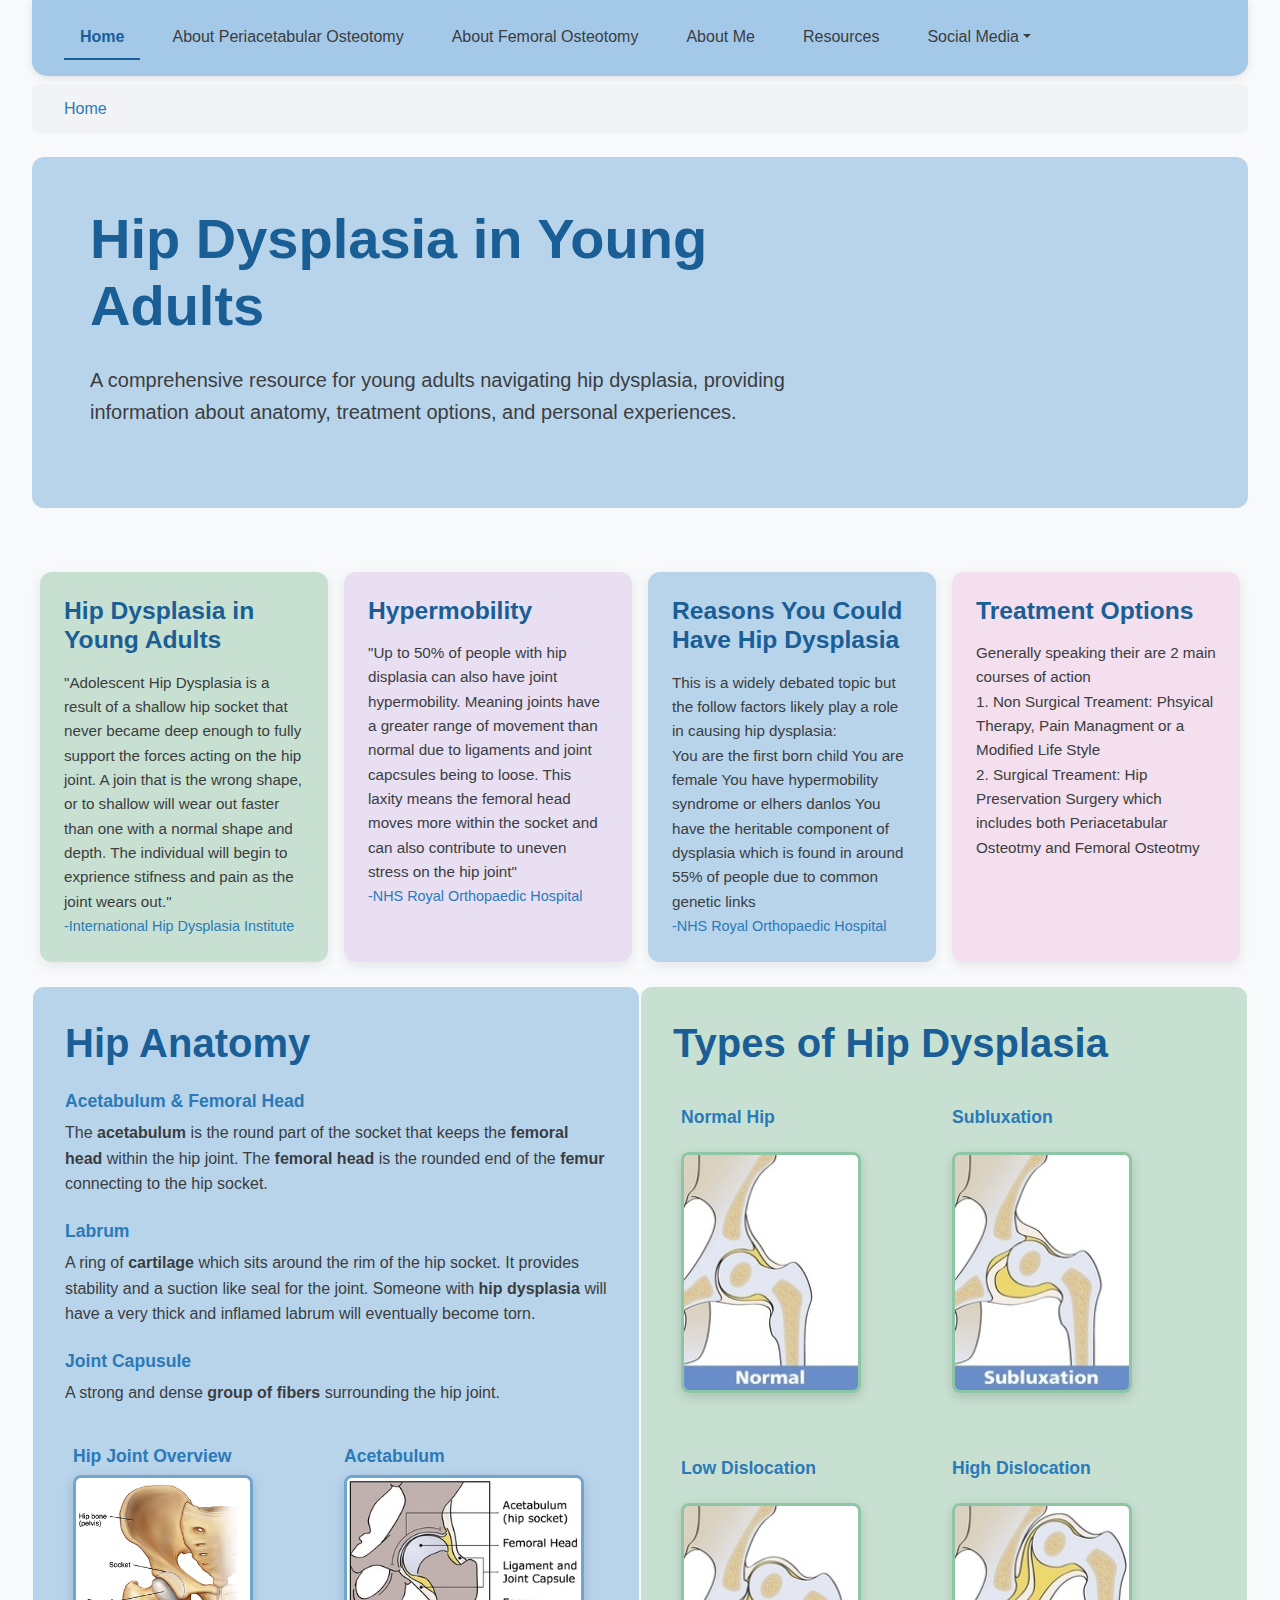
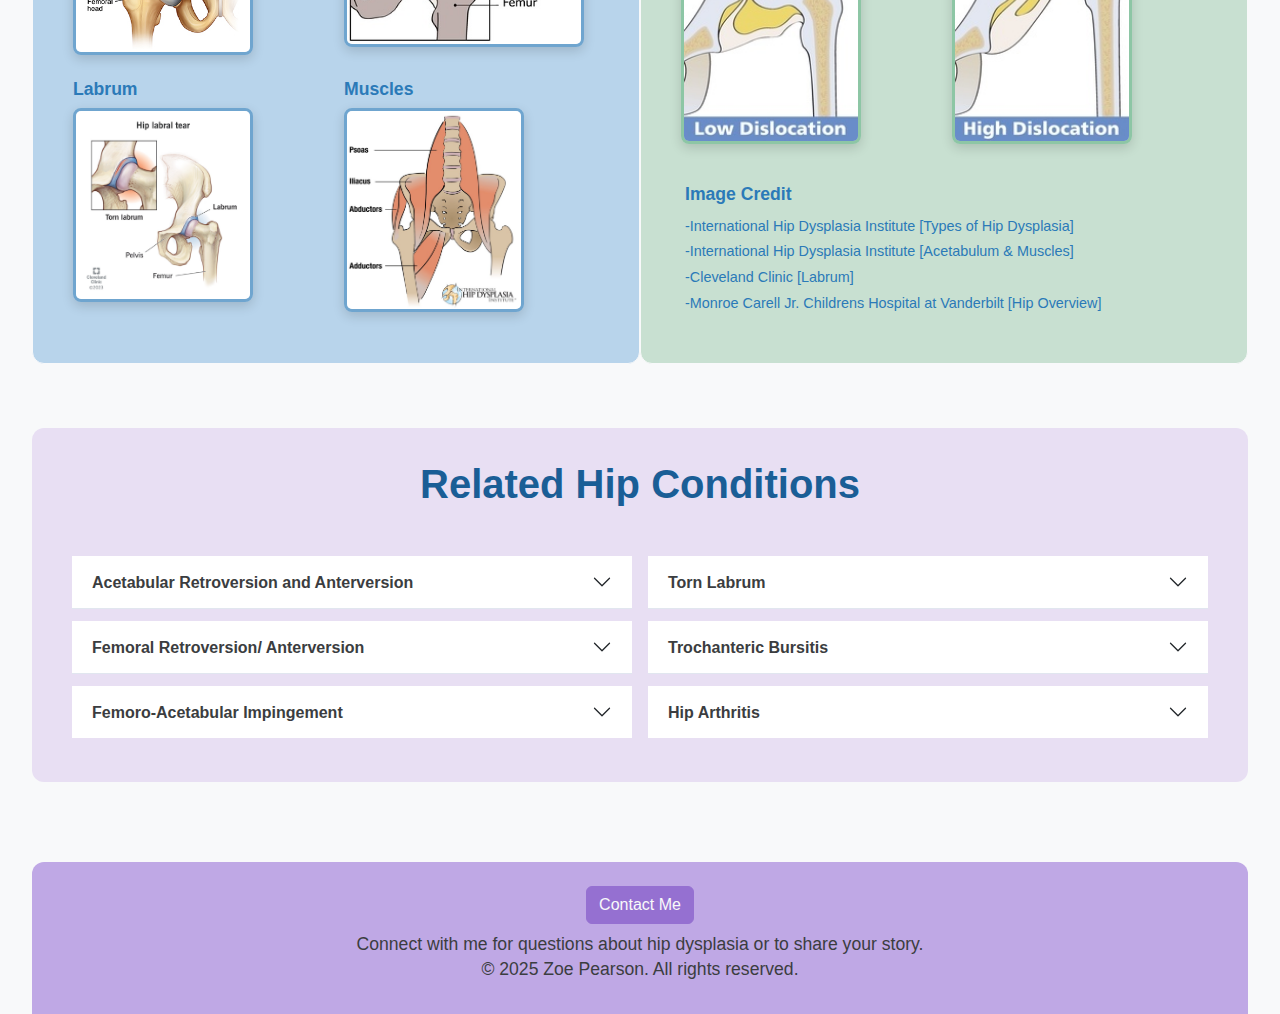
<file: index.html>
<!doctype html>
<html lang="en">

  <head>
    
    <meta charset="utf-8">
    <meta name="viewport" content="width=device-width, initial-scale=1">
    <meta name="description" content="A website for young adults who have hip dysplasia.">
    <meta name="author" content="Zoe Pearson">
    <title>Hip Dysplasia Homepage </title>

    <!-- LOAD BOOTSTRAP CSS - DO NOT DELETE -->
    <link href="https://cdn.jsdelivr.net/npm/bootstrap@5.3.3/dist/css/bootstrap.min.css" rel="stylesheet" integrity="sha384-QWTKZyjpPEjISv5WaRU9OFeRpok6YctnYmDr5pNlyT2bRjXh0JMhjY6hW+ALEwIH" crossorigin="anonymous">
    <!-- END LOADING BOOTSTRAP CSS -->

    
    <!-- Custom styles - add your own CSS to this stylesheet -->
    <link href="style.css" rel="stylesheet">
  </head>
  <body>
 
  <div class="container-fluid">
    
    <div class="row">

    <div id="navbar" class="col-md-12"> 
      
        <ul class="nav nav-underline">
        <li class="nav-item">
    <a class="nav-link active" aria-current="page" href="index.html">Home</a>
    </li>
    <li class="nav-item">
    <a class="nav-link" href="pao.html">About Periacetabular Osteotomy </a>
    </li>
    <li class="nav-item">
    <a class="nav-link" href="fo.html">About Femoral Osteotomy </a>
    </li>
     <li class="nav-item">
    <a class="nav-link" href="aboutme.html">About Me</a>
        <li class="nav-item">
    <a class="nav-link" href="resource.html">Resources</a>
    </li>
       <li class="nav-item dropdown">
    <a class="nav-link dropdown-toggle" data-bs-toggle="dropdown" href="#" role="button" aria-expanded="false">Social Media</a>
    <ul class="dropdown-menu">
      <li><a class="dropdown-item" href="https://www.instagram.com/miles4hips?utm_source=ig_web_button_share_sheet&igsh=ZDNlZDc0MzIxNw==" target="_blank">
        Instagram</a></li>
      <li><a class="dropdown-item" href="https://www.youtube.com/@miles4hips573/videos?app=desktop&fbclid=PAZXh0bgNhZW0CMTEAc3J0YwZhcHBfaWQMMjU2MjgxMDQwNTU4AAGnSRvm1VhQkdQeYC9Hu8gaXiw7w1N-RKM4ACOsCdWd1afppGvtiP4kj6lPxnQ_aem_9dnEKpcRsKFSz71_lJnttA" target="_blank">
        YouTube</a></li>
      <li><a class="dropdown-item" href="https://www.reddit.com/r/hipdysplasia/" target="_blank">
        Reddit</a></li>
      <li><a class="dropdown-item" href="https://www.facebook.com/share/g/17ZwSVYjtv/" target="_blank">
        Facebook </a></li>
    </ul>
    </li>
           
        </ul>
      
     
      </div> <!-- R1 Col 12 -->
      </div> <!-- R1 end --> 
    
    
    
    
    
   <div class="row">
                 <div id="bread" class="col-md-12">
             <nav style="--bs-breadcrumb-divider: '>';" aria-label="breadcrumb">
  <ol class="breadcrumb">
    <li class="breadcrumb-item active" aria-current="page">Home </li>
  </ol>
</nav>
      </div> <!-- end row --> 
             </div> <!-- end bread --> 
  <div class="row">    
  <div id="hero" class="col-md-12">
    <div class="hero-section">
      <div class="container">
        <div class="row">
          <div class="col-lg-8">
            <h1>Hip Dysplasia in Young Adults</h1>
            <p class="lead">A comprehensive resource for young adults navigating hip dysplasia, 
              providing information about anatomy, treatment options, and personal
              experiences.</p>
          </div>
        </div>
      </div>
    </div>
        </div> <!-- END DIV ROW --> 
    </div> <!-- END DIV CLASS 12--> 
    
    <div class="row">
      <div id="threeone" class="col-md-3"> 
        <div class="card" >
  <div class="card-body">
    <h5 class="card-title"> Hip Dysplasia in Young Adults  </h5>
    <p class="card-text"> 
      "Adolescent Hip Dysplasia is a result of a shallow 
      hip socket that never became deep enough to fully support the
      forces acting on the hip joint. A join that is the wrong shape, or to shallow will 
      wear out faster than one with a normal shape and depth. The individual will
      begin to exprience stifness and pain as the joint wears out."  <br>
     <a href="https://hipdysplasia.org/adolescents/" target="_blank" class="card-link">  -International Hip Dysplasia Institute </a>
   </p>
          </div> <!-- div for card --> 
          </div> <!-- div card body --> 
          </div> <!-- R3 Col 3.1 --> 
       <div id="threetwo" class="col-md-3">  
           <div class="card" >
  <div class="card-body">
    <h5 class="card-title"> Hypermobility    </h5>
    <p class="card-text"> 
    "Up to 50% of people with hip displasia can also have joint hypermobility.
      Meaning joints have a greater range of movement than normal due to ligaments and joint capcsules 
      being to loose. This laxity means the femoral head moves more within the socket 
      and can also contribute to uneven stress on the hip joint" <br>
      <a href="http://roh.nhs.uk/services-information/hips/hip-dysplasia-in-teenagers-and-young-adults" target="_blank" class="card-link">  
        -NHS Royal Orthopaedic Hospital  </a>
   
    </p>
    </div> <!-- div for card --> 
          </div> <!-- div card body --> 
            </div> <!-- R3 Col 3.2 --> 
       <div id="threethree" class="col-md-3"> 
           <div class="card" >
  <div class="card-body">
    <h5 class="card-title"> Reasons You Could Have Hip Dysplasia  </h5>
    <p class="card-text"> 
      This is a widely debated topic but the follow 
      factors likely play a role in causing hip dysplasia: 
      <br>
      You are the first born child 
      You are female
      You have hypermobility syndrome  or elhers danlos
      You have the heritable component of dysplasia
      which is found in around 55% of people due to common genetic links 
      <br> 
      <a href="http://roh.nhs.uk/services-information/hips/hip-dysplasia-in-teenagers-and-young-adults" target="_blank" class="card-link">  
        -NHS Royal Orthopaedic Hospital  </a>
    </p>
    </div> <!-- div for card --> 
          </div> <!-- div card body --> 
            </div> <!-- R3 Col 3.3 --> 
       <div id="threefour" class="col-md-3"> 
           <div class="card" >
  <div class="card-body">
    <h5 class="card-title">  Treatment Options  </h5>
    <p class="card-text"> 
     Generally speaking their are 2 main courses of action  <br>
      1. Non Surgical Treament: Phsyical Therapy, Pain Managment or a Modified Life Style <br>
       2. Surgical Treament: Hip Preservation Surgery which includes both Periacetabular Osteotmy and Femoral Osteotmy
    </p> 
   
    </div> <!-- div for card --> 
          </div> <!-- div card body --> 
          </div> <!-- R3 Col 3.4 --> 

      </div> <!-- R3 end  -->
    
      <div class="row"> <!--align-items-md-start --> 
    <div id="sixone" class="col-md-6" >      
      <h1> Hip Anatomy </h1> 
      <h5>Acetabulum &amp; Femoral Head  </h5>
      <p> The <strong>acetabulum </strong>is the round part of the socket that keeps the <strong>femoral head </strong>within the hip joint.
        The <strong>femoral head</strong> is the rounded end of the <strong>femur</strong> connecting to the hip socket. </p>
         <h5> Labrum </h5>
      <p> A ring of <strong>cartilage</strong> which sits around the rim of the hip socket. 
      It provides stability and a suction like seal for the joint. 
      Someone with <strong>hip dysplasia </strong>will have a very thick and inflamed labrum will eventually become torn. 
      </p>
      <h5> Joint Capusule </h5>
      <p> A strong and dense <strong>group of fibers</strong> surrounding the hip joint.</p>
   <div class="row mt-3">
  <div class="col-md-6 col-3">
    <h5>Hip Joint Overview</h5>
    <img src="hipanatomy1.jpg" id="anat1" data-bs-toggle="modal" data-bs-target="#imageModalAnat1" alt="Diagram of hip socket anatomy">
  </div>
  <div class="col-md-6 col-3">
    <h5>Acetabulum</h5>
    <img src="acetab.jpg" id="anat2" data-bs-toggle="modal" data-bs-target="#imageModalAnat2" alt="Diagram of complete hip joint">
  </div>

      <div class="col-md-6 col-3">
    <h5>Labrum </h5>
    <img src="labrum.jpg" id="anat3" data-bs-toggle="modal" data-bs-target="#imageModalAnat3" alt="Diagram of hip socket anatomy">
  </div>
        <div class="col-md-6 col-3">
    <h5>Muscles </h5>
    <img src="muscles1.jpg" id="anat4" data-bs-toggle="modal" data-bs-target="#imageModalAnat4" alt="Diagram of hip socket anatomy">
  </div>
      </div>
      </div><!-- end class 6.1 --> 
       
    
    <div id="sixtwo" class="col-md-6"> 
      <h1> Types of Hip Dysplasia </h1>
      <div class="row">
        <div class="col-md-6 col-md-3">
      <h5>Normal Hip  </h5>
      <img src="Normalhip.jpg" id="normH" data-bs-toggle="modal" data-bs-target="#imageModalNormH" data-img-src="Normalhip.jpg" data-img-title="NormalH" alt="A normal hip socket"> 
          </div>
         <div class="col-md-6 col-md-3">
      <h5> Subluxation </h5>
        <img src="subluxhip.jpg" id="subH" data-bs-toggle="modal" data-bs-target="#imageModalSubH" data-img-src="subluxhip.jpg" data-img-title="SubluxH" alt="A sublocated hip joint where the femur is partially out of the socket"> 
        </div>
      </div> <!-- end row normal/ sublux hip  --> 
      
      <div class="row">
         <div class="col-md-6 col-md-3">
           <br>
           <h5> Low Dislocation </h5>
            <img src="lowdischip.jpg" id="lowH" data-bs-toggle="modal" data-bs-target="#imageModalLH" data-img-src="lowdischip.jpg" data-img-title="LowH" alt="A low dislocation of the hip joint where the femur has dislocated from the socket
                                               but has remaind just above the hip socket"> 
        </div>
         <div class="col-md-6 col-md-3">
           <br>
           <h5>  High Dislocation  </h5>
      <img src="highdischip.jpg" id="highH" data-bs-toggle="modal" data-bs-target="#imageModalHH" data-img-src="highdischip.jpg" data-img-title="HighH" alt="A high dislocation of the hip joint where the femur has dislocated from the socket 
                                                 and has moved up and away from the hip socket"> 
       </div>
        
        <br>
           <h5> Image Credit </h5>
      <p> <a href="https://hipdysplasia.org/developmental-dysplasia-of-the-hip/" target="_blank" class="card-link">  
        -International Hip Dysplasia Institute [Types of Hip Dysplasia] </a> <br>
        <a href="https://hipdysplasia.org/adults/" class="card-link">  
        -International Hip Dysplasia Institute [Acetabulum &amp; Muscles] </a> <br>
         <a href="https://my.clevelandclinic.org/health/diseases/17756-hip-labral-tear" target="_blank" class="card-link">  
        -Cleveland Clinic [Labrum] </a><br>
        <a href="https://www.childrenshospitalvanderbilt.org/program/pediatric-hip-preservation?title=Developmental%20dysplasia%20of%20the%20hip%20&href=https%3A%2F%2Fhealthlibrary.vanderbilthealth.com%2FSearch%2F3%2C89050#staywell" target="_blank" class="card-link">  
        -Monroe Carell Jr. Childrens Hospital at Vanderbilt [Hip Overview] </a>
        
        </p>
     
     
        
      </div> <!-- end row low/high dis--> 
      </div><!-- end 6.2 col  -->         
      </div><!-- end row six one blue --> 
         
    
              <div class="row">
    <div id="twlv" class= " col-md-12"> 
           <h1> Related Hip Conditions   </h1>
       <div class="row">
      <div class="col-md-6">
    <div class="accordion accordion-flush" id="accordionFlushExample">
  <div class="accordion-item">
    <h2 class="accordion-header">
      <button class="accordion-button collapsed" type="button" data-bs-toggle="collapse" data-bs-target="#flush-collapseOne" aria-expanded="false" aria-controls="flush-collapseOne">
      Acetabular Retroversion and Anterversion 
      </button>
    </h2>
    <div id="flush-collapseOne" class="accordion-collapse collapse" data-bs-parent="#accordionFlushExample">
      <div class="accordion-body"> 
        <p>A <strong>normal hip socket </strong>looks like a bowl <strong>tilting forwards; Acetabular Retroversion</strong> is
        when the bowl part of the hip socket is <strong>tilting backwards.</strong> 
          The shallow part of the hip socket in this case occurs at the back and there is a faint line denoting where it is to shallow. </p>
       <p> In contrast <strong>Acetabular Anteversin</strong> is when the socket is turned too far <strong>forwards </strong>
        and there is an <strong>anteriror uncovering</strong> of the femoral head. Both will have symptoms similar to  <strong>hip dysplasia </strong>
        trouble sitting, squatting, and may experience pain and the front ot back of the hip. 
          <br>"NHS Royal Orthopaedic Hospital"</p>
      </div>
    </div>
  </div>
  <div class="accordion-item">
    <h2 class="accordion-header">
      <button class="accordion-button collapsed" type="button" data-bs-toggle="collapse" data-bs-target="#flush-collapseTwo" aria-expanded="false" aria-controls="flush-collapseTwo">
      Femoral Retroversion/ Anterversion 
      </button>
    </h2>
    <div id="flush-collapseTwo" class="accordion-collapse collapse" data-bs-parent="#accordionFlushExample">
      <div class="accordion-body">
     <p>  Just like the socket the <strong>femoral head</strong> can be rotated forwards<strong> "anteversion"</strong> or backwards <strong>"retroversion". </strong>
        With <strong>femoral anteversion</strong> you may notice that you walk with your toes turned in. With <strong>femoral retroversion </strong>
        you may notice you walk with your toes turned out. Both of these are your body trying to naturally allign your hip joint to fit better. 
       <br> Some paitents have a combo of both <strong>hip dysplasia</strong> and <strong>anteversion/retroversion abnormalities</strong> which affect the overall 
        coverage of the hip socket and contribue to pain and instabilty. 
       <br>"NHS Royal Orthopaedic Hospital"</p>
      </div>
    </div>
  </div>
  <div class="accordion-item">
    <h2 class="accordion-header">
      <button class="accordion-button collapsed" type="button" data-bs-toggle="collapse" data-bs-target="#flush-collapseThree" aria-expanded="false" aria-controls="flush-collapseThree">
      Femoro-Acetabular Impingement  
      </button>
    </h2>
    <div id="flush-collapseThree" class="accordion-collapse collapse" data-bs-parent="#accordionFlushExample">
      <div class="accordion-body">
        <p> <strong>Hip Impingement</strong> is a condition in which there is <strong>excessive bone growth</strong> on the edge of the femoral head 
        or on the edge of the hip socket. Impingement results in a bump which may pinch on the hip socket during certain movements. 
          <strong>Hip impingement</strong> can be present alongside <strong>hip dysplasia </strong>but it is very unlikely. </p>
      </div>
    </div>
  </div>
</div>
         
    </div> <!-- end  col twlv -->
              
    
      <div id="twlv2" class="col-md-6"> 

    
     <div class="accordion accordion-flush" id="accordionFlushExample2">
  <div class="accordion-item">
    <h2 class="accordion-header">
      <button class="accordion-button collapsed" type="button" data-bs-toggle="collapse" data-bs-target="#flush-collapseFour" aria-expanded="false" aria-controls="flush-collapseFour">
        Torn Labrum 
      </button>
    </h2>
    <div id="flush-collapseFour" class="accordion-collapse collapse" data-bs-parent="#accordionFlushExample2">
      <div class="accordion-body"> 
        <p> The <strong>labrum</strong> is the soft edge of the socket. It gets damaged easily when the hip is unstable 
        or the socket is shallow. A diagnosis is usually only able to be made with an <strong>MRI (Magnetic Resonance Imaging).</strong> 
          Sometimes a <strong>labral tear</strong> can be repaired with minimally invasive
        surgery called an <strong>arthroscopy.</strong>
          Other times, there may be a fracture in the hip or the socket itself may be too shallow or need to be re-positioned by cutting and placing pins in the hip. <br>
        "International Hip Dysplasia Institue"</p>
      </div>
    </div>
  </div>
  <div class="accordion-item">
    <h2 class="accordion-header">
      <button class="accordion-button collapsed" type="button" data-bs-toggle="collapse" data-bs-target="#flush-collapseFive" aria-expanded="false" aria-controls="flush-collapseFive">
      Trochanteric Bursitis 
      </button>
    </h2>
    <div id="flush-collapseFive" class="accordion-collapse collapse" data-bs-parent="#accordionFlushExample2">
      <div class="accordion-body">
     <p> When people have pain is on the side(s) or outside(s) of the hip, as a result from muscles rubbing on the 
       <strong>trochanter (a bony part of the femur where muscles attach)</strong> this is known as <strong>bursitis.</strong> 
       Sometimes it feels like something is snapping/popping in and out of place on the side of the hip. 
       This is usually a symptoom of the muscle sliding over the <strong>trochanter</strong>and does not mean that the hip joint is going in and out
        of the socket.
       <strong>Trochanteric bursitis</strong> is a common cause of hip pain and is 
        usually treated with <strong>anti-inflammatory medication, cortisone injections, 
       and physical therapy. </strong><br>
       "International Hip Dysplasia Institue"</p>

      </div>
    </div>
  </div>
  <div class="accordion-item">
    <h2 class="accordion-header">
      <button class="accordion-button collapsed" type="button" data-bs-toggle="collapse" data-bs-target="#flush-collapseSix" aria-expanded="false" aria-controls="flush-collapseSix">
      Hip Arthritis
      </button>
    </h2>
    <div id="flush-collapseSix" class="accordion-collapse collapse" data-bs-parent="#accordionFlushExample2">
      <div class="accordion-body">
      <p> Hip arthritis is usually a result <strong>osteoarthritis</strong>, a degenerative disease that affects the <strong>cartilage</strong> in your joint. 
        This can be <strong>rheumatic (inflammatory) arthritis </strong> which can affect the whole body including the hip joint.
        Exercise and lifestyle changes are essential to managing <strong>arthritis pain</strong>
        and maintaining your mobility. Medications and surgery can help when the above methods are no longer enough. <br>
        "Cleveland Clinic"</p>
      </div>
    </div>
  </div>
</div>
      </div>
                </div>
                </div><!-- end col twlv2 --> 
   
                </div><!-- end row --> 
       
  
    <div class="row">
    <div id="footer1" class= "col-md-12">   
       <a href="bearygoodart@gmail.com" class="btn btn-contact">Contact Me</a>
    <p>Connect with me for questions about hip dysplasia or to share your story.</p>
    <p class="copyright">&copy; 2025 Zoe Pearson. All rights reserved.</p>
      </div> <!-- end col footer --> 
      </div> <!-- end row footer --> 
     
    
 
    
 
        <div class="modal fade" id="imageModalLH" tabindex="-1" aria-hidden="true">
  <div class="modal-dialog modal-xl modal-dialog-centered">
    <div class="modal-content">
      <div class="modal-header">
        <h5 class="modal-title" id="imageModalLabelLH">Low Dislocation of the Hip Joint</h5>
        <button type="button" class="btn-close" data-bs-dismiss="modal" aria-label="Close"></button>
      </div>
      <div class="modal-body">
        <img src="lowdischip.jpg" alt="Large Preview" class="img-fluid">
      </div>
      <div class="modal-footer">
        <button type="button" class="btn btn-secondary" data-bs-dismiss="modal">Close</button>
      </div>
    </div>
  </div>
</div>
    
     <div class="modal fade" id="imageModalHH" tabindex="-1"  aria-hidden="true">
  <div class="modal-dialog modal-xl modal-dialog-centered">
    <div class="modal-content">
      <div class="modal-header">
        <h5 class="modal-title" id="imageModalLabelHH">High Dislocation of the Hip Joint</h5>
        <button type="button" class="btn-close" data-bs-dismiss="modal" aria-label="Close"></button>
      </div>
      <div class="modal-body">
        <img src="highdischip.jpg" alt="Large Preview" class="img-fluid">
      </div>
      <div class="modal-footer">
        <button type="button" class="btn btn-secondary" data-bs-dismiss="modal">Close</button>
      </div>
    </div>
  </div>
</div>
     <div class="modal fade" id="imageModalSubH" tabindex="-1" aria-hidden="true">
  <div class="modal-dialog modal-xl modal-dialog-centered">
    <div class="modal-content">
      <div class="modal-header">
        <h5 class="modal-title" id="imageModalLabelSubH">Subluxed Hip Joint </h5>
        <button type="button" class="btn-close" data-bs-dismiss="modal" aria-label="Close"></button>
      </div>
      <div class="modal-body">
        <img src="subluxhip.jpg" alt="Large Preview" class="img-fluid">
      </div>
      <div class="modal-footer">
        <button type="button" class="btn btn-secondary" data-bs-dismiss="modal">Close</button>
      </div>
    </div>
  </div>
</div>
    
     <div class="modal fade" id="imageModalNormH" tabindex="-1"  aria-hidden="true">
  <div class="modal-dialog modal-xl modal-dialog-centered">
    <div class="modal-content">
      <div class="modal-header">
        <h5 class="modal-title" id="imageModalLabelNormH">Normal Hip Joint </h5>
        <button type="button" class="btn-close" data-bs-dismiss="modal" aria-label="Close"></button>
      </div>
      <div class="modal-body">
        <img src="Normalhip.jpg" alt="Large Preview" class="img-fluid">
      </div>
      <div class="modal-footer">
        <button type="button" class="btn btn-secondary" data-bs-dismiss="modal">Close</button>
      </div>
    </div>
  </div>
</div>
    
     <div class="modal fade" id="imageModalAnat1" tabindex="-1"  aria-hidden="true">
  <div class="modal-dialog modal-xl modal-dialog-centered">
    <div class="modal-content">
      <div class="modal-header">
        <h5 class="modal-title" id="imageModalLabelAnat1">Anatomy of the Hip Joint </h5>
        <button type="button" class="btn-close" data-bs-dismiss="modal" aria-label="Close"></button>
      </div>
      <div class="modal-body">
        <img src="hipanatomy1.jpg" alt="Large Preview" class="img-fluid">
      </div>
      <div class="modal-footer">
        <button type="button" class="btn btn-secondary" data-bs-dismiss="modal">Close</button>
      </div>
    </div>
  </div>
</div>
     <div class="modal fade" id="imageModalAnat2" tabindex="-1"  aria-hidden="true">
  <div class="modal-dialog modal-xl modal-dialog-centered">
    <div class="modal-content">
      <div class="modal-header">
        <h5 class="modal-title" id="imageModalLabelAnat2">The Acetabulum and Femoral Head  </h5>
        <button type="button" class="btn-close" data-bs-dismiss="modal" aria-label="Close"></button>
      </div>
      <div class="modal-body">
        <img src="acetab.jpg" alt="Large Preview" class="img-fluid">
      </div>
      <div class="modal-footer">
        <button type="button" class="btn btn-secondary" data-bs-dismiss="modal">Close</button>
      </div>
    </div>
  </div>
</div>
         <div class="modal fade" id="imageModalAnat3" tabindex="-1"  aria-hidden="true">
  <div class="modal-dialog modal-xl modal-dialog-centered">
    <div class="modal-content">
      <div class="modal-header">
        <h5 class="modal-title" id="imageModalLabelAnat3">The Labrum and a Labral Tear  </h5>
        <button type="button" class="btn-close" data-bs-dismiss="modal" aria-label="Close"></button>
      </div>
      <div class="modal-body">
        <img src="labrum.jpg" alt="Large Preview" class="img-fluid">
      </div>
      <div class="modal-footer">
        <button type="button" class="btn btn-secondary" data-bs-dismiss="modal">Close</button>
      </div>
    </div>
  </div>
</div>
         <div class="modal fade" id="imageModalAnat4" tabindex="-1"  aria-hidden="true">
  <div class="modal-dialog modal-xl modal-dialog-centered">
    <div class="modal-content">
      <div class="modal-header">
        <h5 class="modal-title" id="imageModalLabelAnat4">The Muscles Surrounding the Hip </h5>
        <button type="button" class="btn-close" data-bs-dismiss="modal" aria-label="Close"></button>
      </div>
      <div class="modal-body">
        <img src="muscles1.jpg" alt="Large Preview" class="img-fluid">
      </div>
      <div class="modal-footer">
        <button type="button" class="btn btn-secondary" data-bs-dismiss="modal">Close</button>
      </div>
    </div>
  </div>
</div>
       </div> <!-- end of class container --> 
    
<!--E4F1F5 "blue background" --> 

<!-- LOAD BOOTSTRAP JAVASCRIPT - DO NOT DELETE -->
<script src="https://cdn.jsdelivr.net/npm/bootstrap@5.3.3/dist/js/bootstrap.bundle.min.js" integrity="sha384-YvpcrYf0tY3lHB60NNkmXc5s9fDVZLESaAA55NDzOxhy9GkcIdslK1eN7N6jIeHz" crossorigin="anonymous"></script>
<!-- END LOADING BOOTSTRAP JAVASCRIPT -->
      
  </body>
</html>
</file>
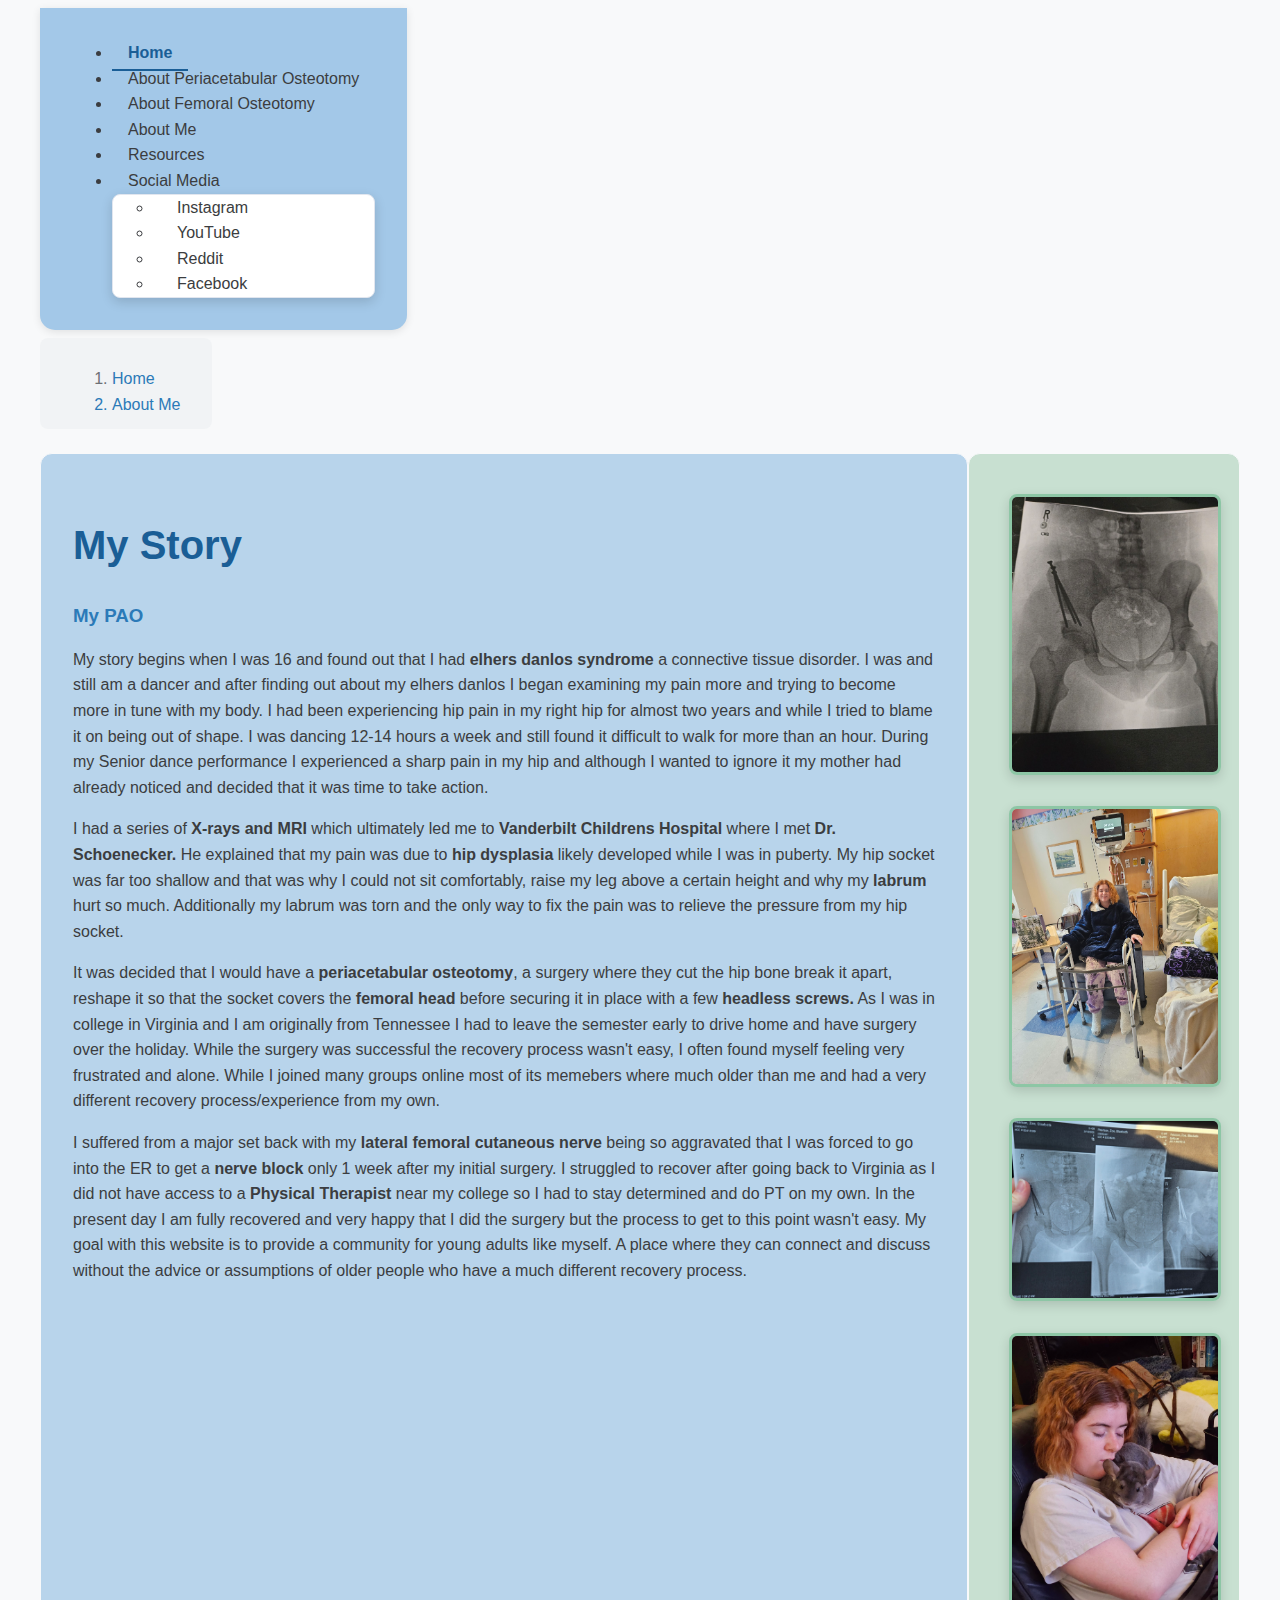
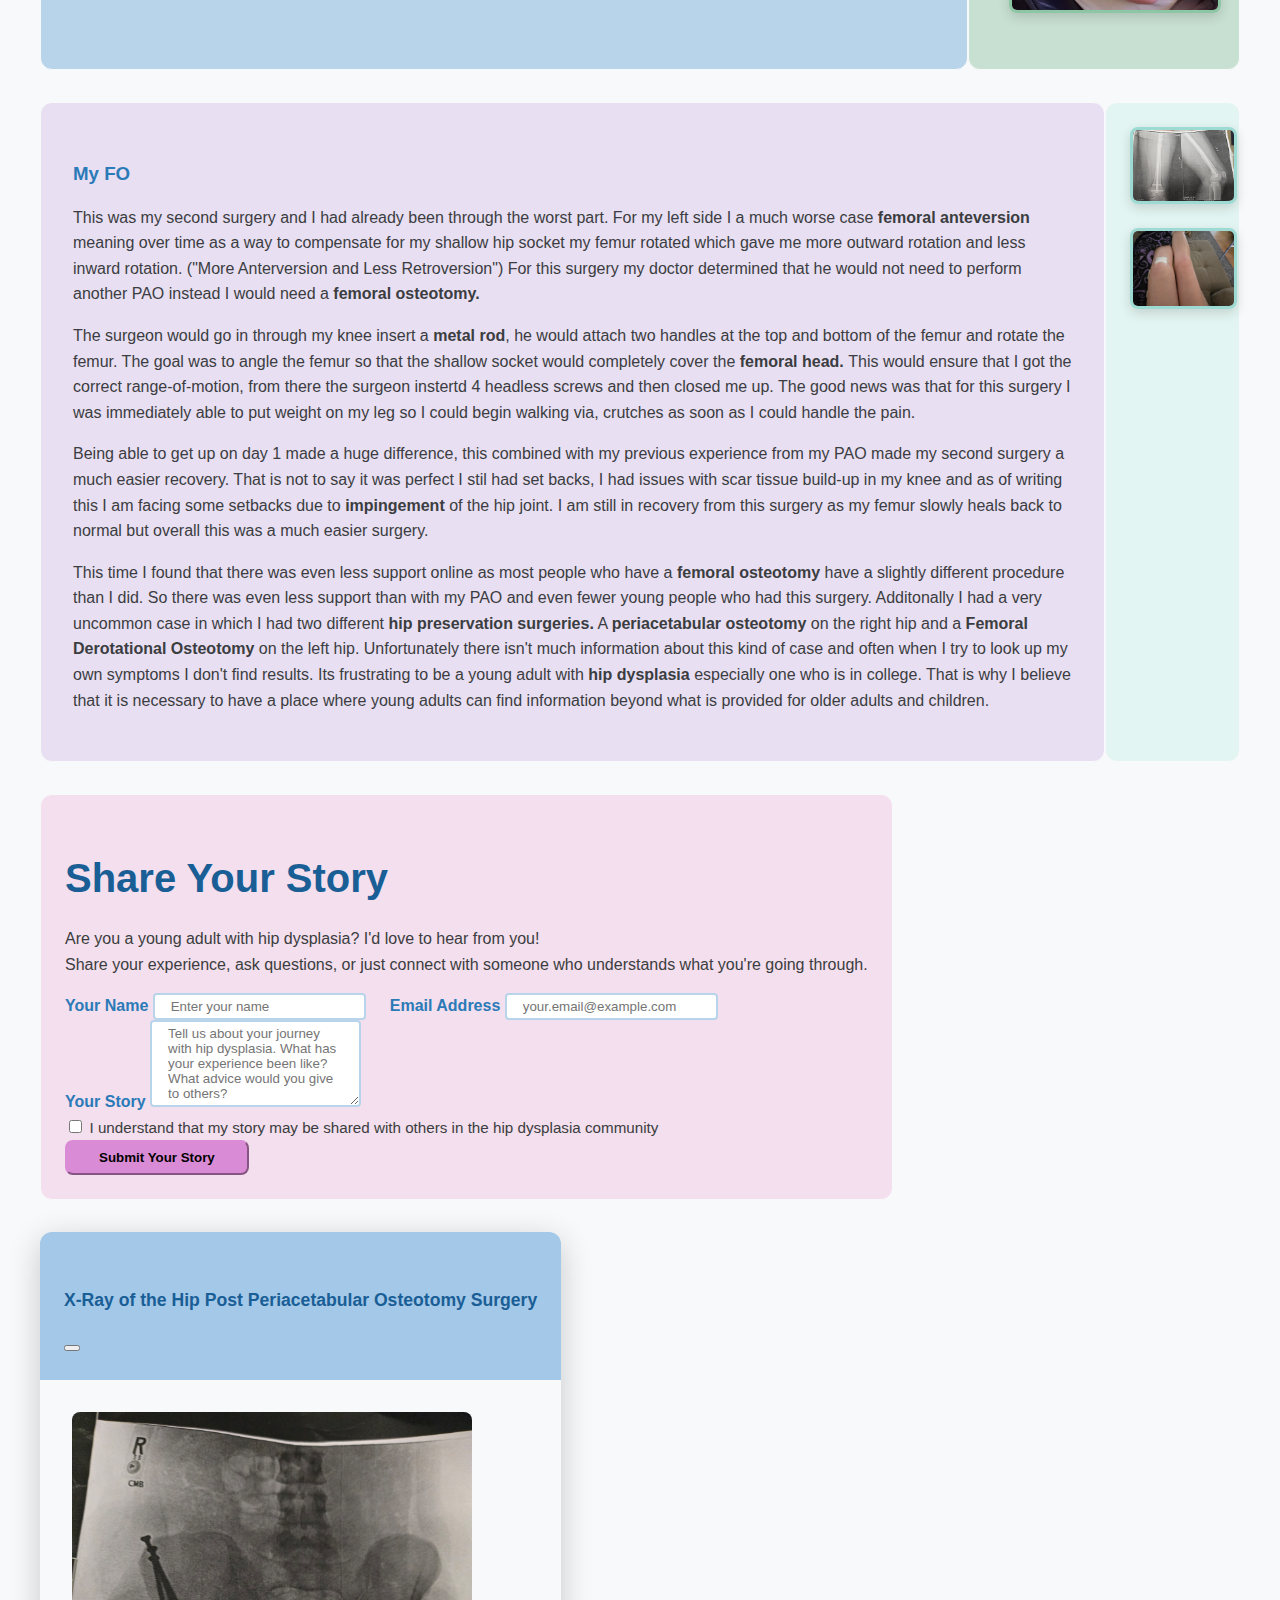
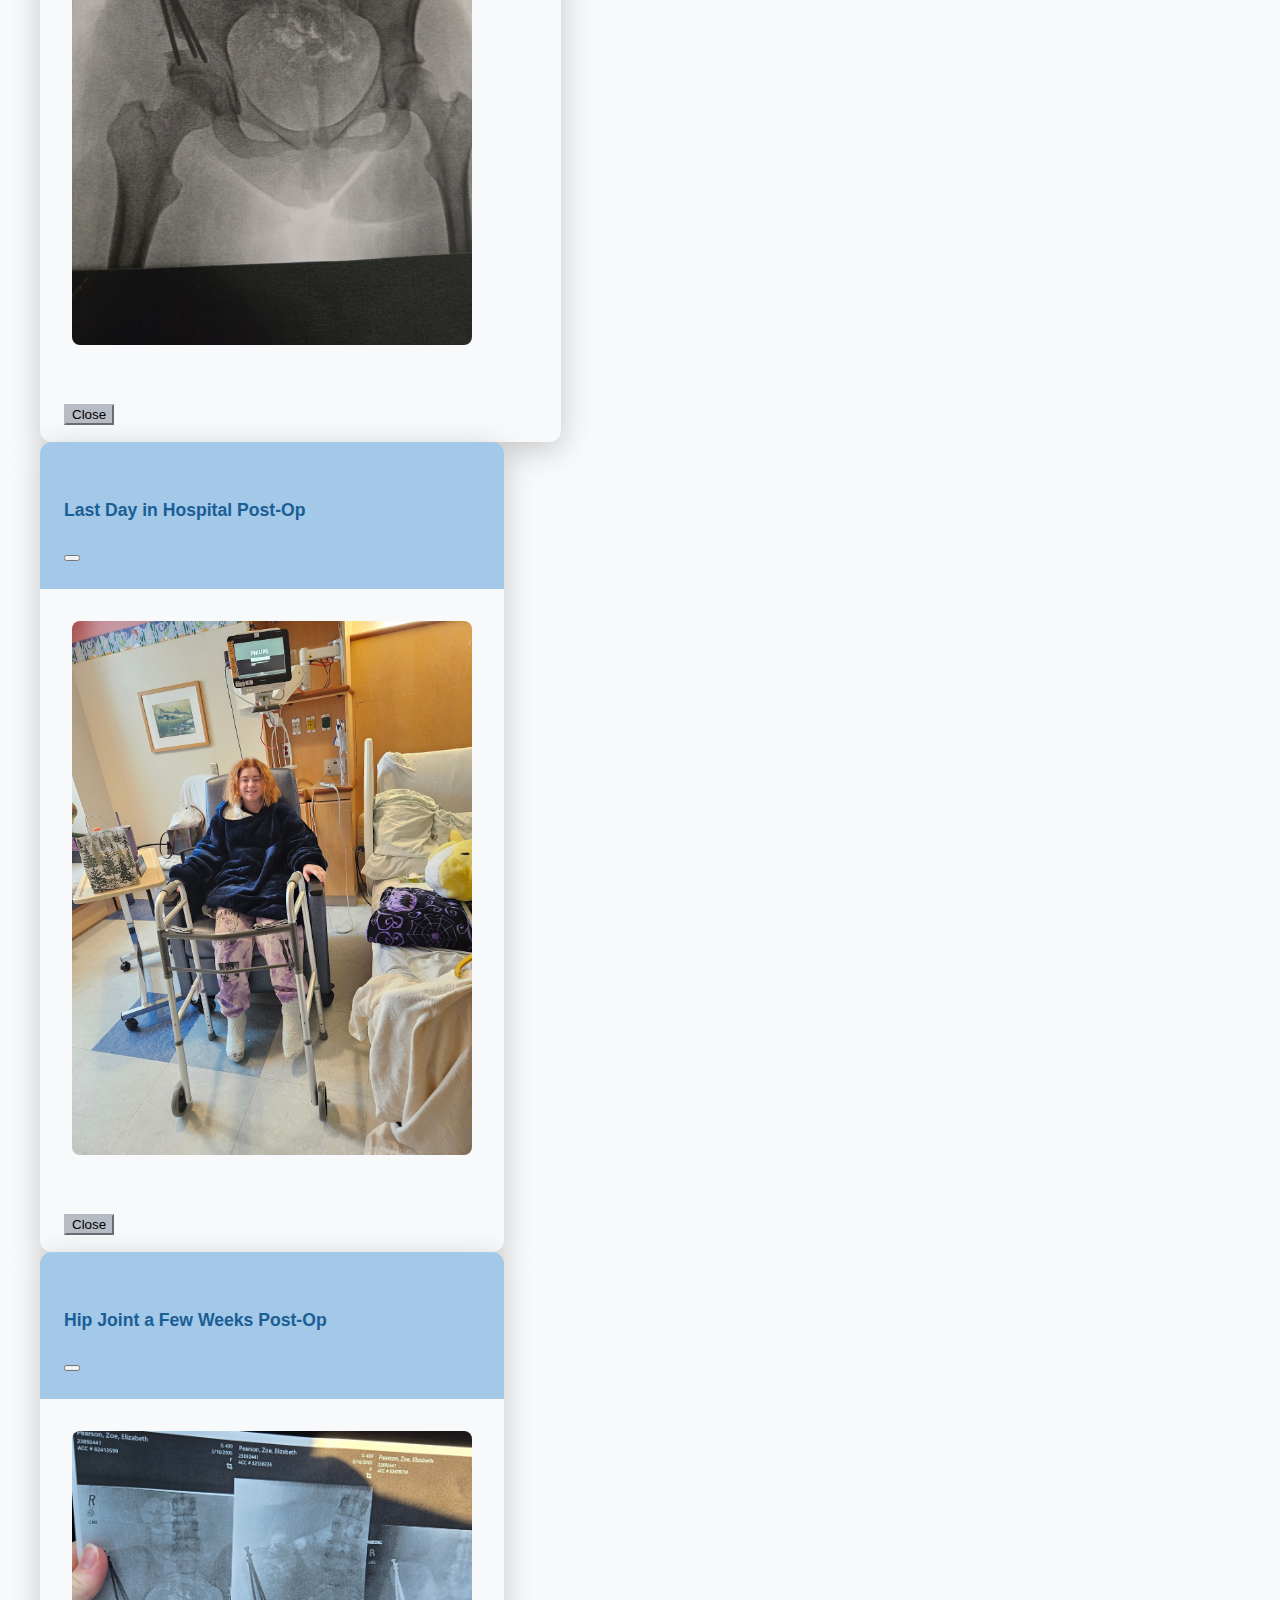
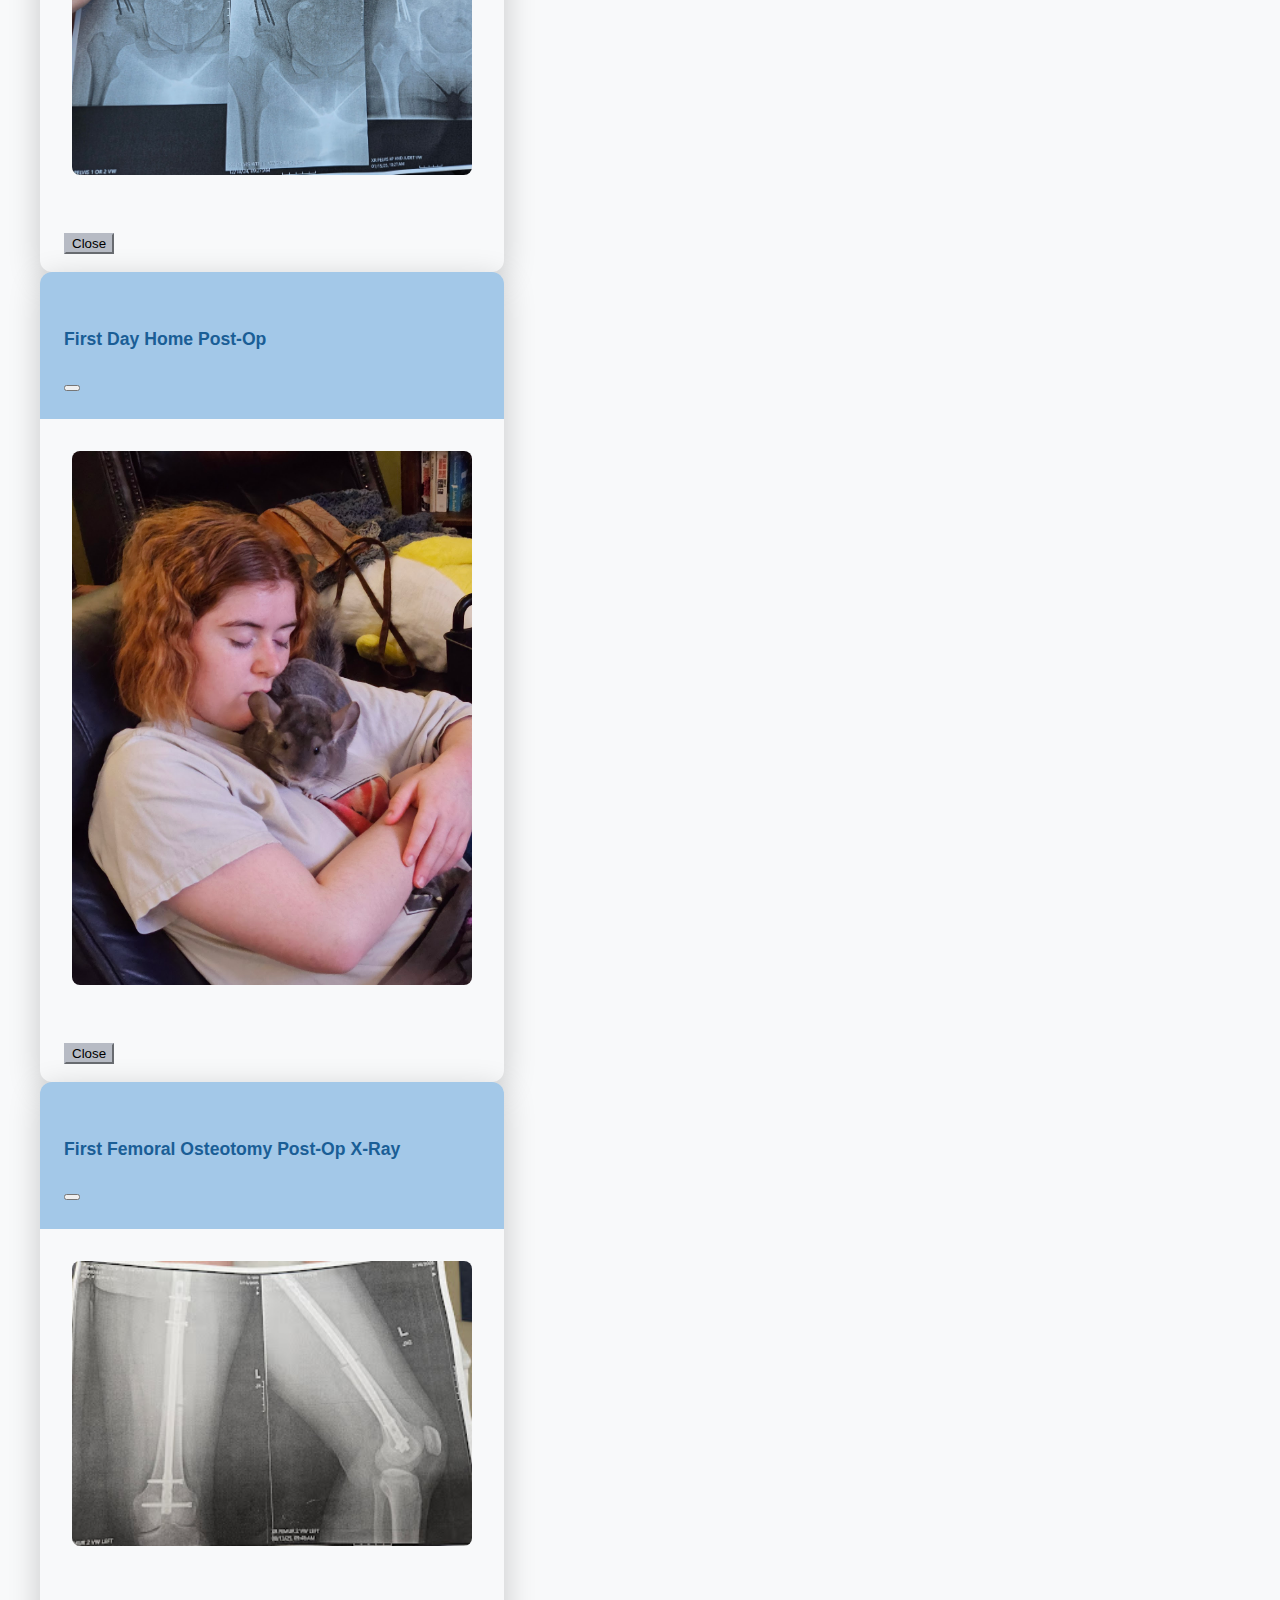
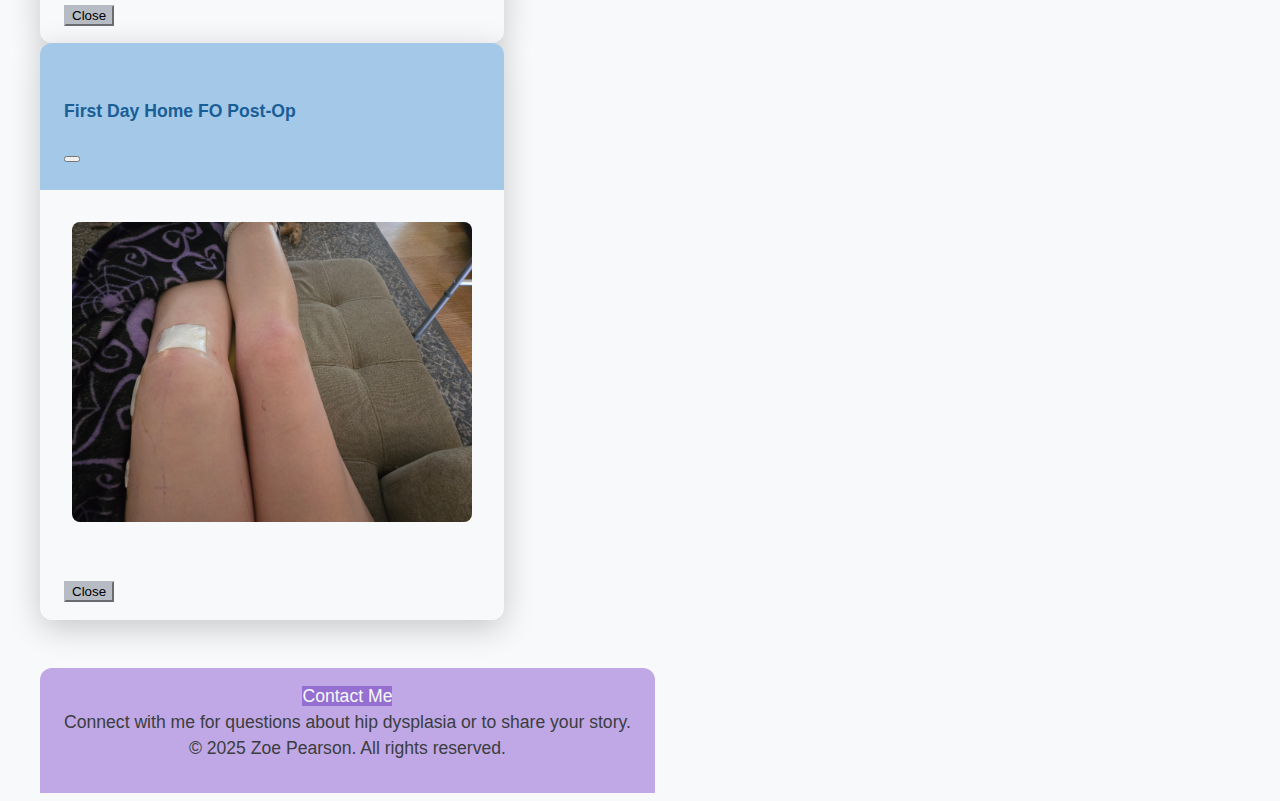
<file: aboutme.html>
<!doctype html>
<html lang="en">
  <head>
    <meta charset="utf-8">
    <meta name="viewport" content="width=device-width, initial-scale=1">
    <meta name="description" content="A website for young adults who have hip dysplasia.">
    <meta name="author" content="Zoe Pearson">
    <title>About Me</title>

   <!-- Bootstrap v5.3.7 -->
   <!-- LOAD BOOTSTRAP CSS - DO NOT DELETE -->
    <link href="https://cdn.jsdelivr.net/npm/bootstrap@5.3.7/dist/css/bootstrap.min.css" rel="stylesheet" integrity="sha384-LN+7fdVzj6u52u30Kp6M/trliBMCMKTyK833zpbD+pXdCLuTusPj697FH4R/5mcr" crossorigin="anonymous">        
   <!-- END LOADING BOOTSTRAP CSS -->
    
   <!-- Custom styles - add your own CSS to this stylesheet -->
    <link href="style.css" rel="stylesheet">
  </head>
  <body>
         <div class="container-fluid">
    <div class="row">

    <div id="navbar" class="col-md-12"> 
        <ul class="nav nav-underline">
        <li class="nav-item">
    <a class="nav-link active" aria-current="page" href="index.html">Home</a>
    </li>
    <li class="nav-item">
    <a class="nav-link" href="pao.html">About Periacetabular Osteotomy </a>
    </li>
    <li class="nav-item">
    <a class="nav-link" href="fo.html">About Femoral Osteotomy</a>
    </li>
     <li class="nav-item">
    <a class="nav-link" href="aboutme.html">About Me</a>
    </li>
            <li class="nav-item">
    <a class="nav-link" href="resource.html">Resources</a>
    </li>
               <li class="nav-item dropdown">
    <a class="nav-link dropdown-toggle" data-bs-toggle="dropdown" href="#" role="button" aria-expanded="false">Social Media</a>
    <ul class="dropdown-menu">
      <li><a class="dropdown-item" href="https://www.instagram.com/miles4hips?utm_source=ig_web_button_share_sheet&igsh=ZDNlZDc0MzIxNw==" target="_blank">
        Instagram</a></li>
      <li><a class="dropdown-item" href="https://www.youtube.com/@miles4hips573/videos?app=desktop&fbclid=PAZXh0bgNhZW0CMTEAc3J0YwZhcHBfaWQMMjU2MjgxMDQwNTU4AAGnSRvm1VhQkdQeYC9Hu8gaXiw7w1N-RKM4ACOsCdWd1afppGvtiP4kj6lPxnQ_aem_9dnEKpcRsKFSz71_lJnttA" target="_blank">
        YouTube</a></li>
      <li><a class="dropdown-item" href="https://www.reddit.com/r/hipdysplasia/" target="_blank">
        Reddit</a></li>
      <li><a class="dropdown-item" href="https://www.facebook.com/share/g/17ZwSVYjtv/" target="_blank">
        Facebook </a></li>
    </ul>
    </li>
        </ul>
     
      </div> <!-- R1 Col 12 -->
      </div> <!-- R1 end --> 
             
             <div class="row">
                 <div id="bread" class="col-md-12">
             <nav style="--bs-breadcrumb-divider: '>';" aria-label="breadcrumb">
  <ol class="breadcrumb">
    <li class="breadcrumb-item"><a href="index.html">Home</a></li>
    <li class="breadcrumb-item active" aria-current="page">About Me </li>
  </ol>
</nav>
      </div> <!-- end row --> 
             </div> <!-- end bread --> 
            
    <div class="row"> 
    <div id="sixone" class="col-md-6"> 
         <h1>My Story</h1>
        <h3> My PAO </h3>
      <p> My story begins when I was 16 and found out that I had <strong>elhers danlos syndrome</strong> a connective tissue disorder. 
        I was and still am a dancer and after finding out about my elhers danlos I began examining my pain more and 
        trying to become more in tune with my body. I had been experiencing hip pain in my right hip for almost two years 
        and while I tried to blame it on being out of shape. I was dancing 12-14 hours a week and still found it difficult 
        to walk for more than an hour. During my Senior dance performance I experienced a sharp pain in my hip 
        and although I wanted to ignore it my mother had already noticed and decided that it was time to take action.</p>
      <p>
        I had a series of <strong>X-rays and MRI </strong> which ultimately led me to <strong>Vanderbilt Childrens Hospital</strong> where I met <strong>Dr. Schoenecker. </strong>
        He explained that my pain was due to <strong>hip dysplasia</strong> likely developed while I was in puberty. My hip socket 
        was far too shallow and that was why I could not sit comfortably, raise my leg above a certain height and why my <strong>labrum</strong> hurt so much. 
        Additionally my labrum was torn and the only way to fix the pain was to relieve the pressure from my hip socket. </p>
      <p>
        It was decided that I would have a <strong>periacetabular osteotomy</strong>, a surgery where they cut the hip bone break it apart, reshape it so 
        that the socket covers the <strong>femoral head</strong> before securing it in place with a few <strong>headless screws.</strong>
        As I was in college in Virginia and I am originally from Tennessee I had to leave  the semester early to drive home and have surgery over the holiday.
        While the surgery was successful the recovery process wasn't easy, I often found myself feeling very frustrated and alone. 
        While I joined many groups online most of its memebers where much older than me and
        had a very different recovery process/experience from my own. 
      </p><p> I suffered from a major set back with my <strong>lateral femoral cutaneous nerve</strong> being so aggravated that I was forced
      to go into the ER to get a <strong>nerve block</strong> only 1 week after my initial surgery. 
                I struggled to recover after going back to Virginia as I did not have access 
      to a <strong>Physical Therapist</strong> near my college so I had to stay determined and do PT on my own. In the present day I am fully recovered and very happy that I did the surgery 
        but the process to get to this point wasn't easy.  My goal with this website is to provide a community for young adults like myself. 
      A place where they can connect and discuss without the advice or assumptions of older people who have a much different recovery process. </p>
        </div> <!-- row six--> 
      
    <div id="sixtwo" class="col-md-6"> 
           <img src="xray1.jpg" id="pao1" data-bs-toggle="modal" data-bs-target="#imageModalPAO1" data-img-src="xray1.jpg" data-img-title="pao one" alt="X-ray of the hip taken right after PAO surgery shows the screws and break in the hip."> 
         <img src="me1.jpg" id="me1" data-bs-toggle="modal" data-bs-target="#imageModalM1" data-img-src="me1.jpg" data-img-title="me one" alt=" Image shows myself sitting in a chari with a walker right before leaving the hospital after PAO surgery.">
        <img src="xray2.jpg" id="pao2" data-bs-toggle="modal" data-bs-target="#imageModalPAO2" data-img-src="xray2.jpg" data-img-title="pao two" alt="Image taken of the hip around 3 weeks post-op and it shows the screws and where the bone has started to heal.">
        <img src="me2.jpg" id="me2" data-bs-toggle="modal" data-bs-target="#imageModalM2" data-img-src="me2.jpg" data-img-title="me two" alt="Image taken first day home of myself alseep with my chinchilla resting on my chest. ">
        </div> <!-- row six2--> 
        </div> <!-- col six2 --> 
             
             
             
         <div class="row"> 
    <div id="sixthree" class="col-md-6"> 
        <h3>My FO</h3>
      <p> This was my second surgery and I had already been through the worst part. For my left side I a much worse case <strong>femoral anteversion </strong> meaning 
            over time as a way to compensate for my shallow hip socket my femur rotated which gave me more outward rotation and less inward rotation. ("More Anterversion and Less Retroversion")
        For this surgery my doctor determined that he would not need to perform another PAO instead 
        I would need a <strong>femoral osteotomy.</strong></p>
      <p> The surgeon would go in through my knee insert a <strong>metal rod</strong>, he would attach two handles
        at the top and bottom of the femur and rotate the femur. The goal was to angle the femur so that the shallow socket would completely cover the <strong>femoral head. </strong>
        This would ensure that I got the correct range-of-motion, from there the surgeon instertd 4 headless screws and then closed me up. 
        The good news was that for this surgery I was immediately able to put weight on my leg so I could begin walking via, crutches as soon as I could handle the pain. </p>
      <p>
        Being able to get up on day 1 made a huge difference, this combined with my previous experience from my PAO made my second surgery a much easier recovery.
        That is not to say it was perfect 
        I stil had set backs, I had issues with scar tissue build-up in my knee and as of writing this I am facing some setbacks due to <strong>impingement </strong>of the hip joint.  
        I am still in recovery from this surgery as my femur slowly heals back to normal but overall this was a much easier surgery. 
      </p><p> This time I found that there was even less support online as most people who have a <strong>femoral osteotomy</strong> have a slightly different procedure than I did. 
        So there was even less support than with my PAO and even fewer young people who had this surgery. Additonally I had a very uncommon case
      in which I had two different <strong>hip preservation surgeries.</strong> A <strong>periacetabular osteotomy</strong> on the right hip and a <strong> Femoral Derotational Osteotomy </strong> on the left hip. 
      Unfortunately there isn't much information about this kind of case 
      and often when I try to look up my own symptoms I don't find results. Its frustrating to be a young adult with <strong>hip dysplasia</strong> especially one who is in college. 
        That is why I believe that it is necessary to have a place where young adults can find information beyond what is provided for older adults and children. </p>
        </div> <!-- row six 3--> 
       
    <div id="sixfour" class="col-md-6"> 
         
        <img src="xray3.jpg" id="fo1" data-bs-toggle="modal" data-bs-target="#imageModalF1" data-img-src="xray3.jpg" data-img-title="fo one" alt="X-ray showing the femur for the first time after FO surgery 
                                                                                                                                                  and it shows the rod screws and where the femur is broken.">
        <img src="leg.jpg" id="leg" data-bs-toggle="modal" data-bs-target="#imageModalF2" data-img-src="leg.jpg" data-img-title="fo two" alt="An image taken directly after leaving the hospital which displays a swollen left leg/knee in comparison to the normal right leg.">
        
        </div> <!-- row six4--> 
        </div> <!-- col six4 -->   
        <div class="row">
    <div id="abform" class="col-md-12"> 
         <h1>Share Your Story</h1>
        <p>Are you a young adult with hip dysplasia? I'd love to hear from you! <br>
          Share your experience, ask questions, or just connect with someone who understands 
          what you're going through.</p>
        
        <form id="storyForm" class="mt-4">
          <div class="row">
            <div class="col-md-6 mb-3">
              <label for="userName" class="form-label">Your Name</label>
              <input type="text" class="form-control" id="userName" placeholder="Enter your name" required>
            </div>
            <div class="col-md-6 mb-3">
              <label for="userEmail" class="form-label">Email Address</label>
              <input type="email" class="form-control" id="userEmail" placeholder="your.email@example.com" required>
            </div>
          </div>
          
          <div class="mb-3">
            <label for="storyText" class="form-label">Your Story</label>
            <textarea class="form-control" id="storyText" rows="6" placeholder="Tell us about your journey with hip dysplasia. What has your experience been like? What advice would you give to others?" required></textarea>
          </div>
          
          <div class="mb-3 form-check">
            <input type="checkbox" class="form-check-input" id="privacyCheck" required>
            <label class="form-check-label" for="privacyCheck">
              I understand that my story may be shared with others in the hip dysplasia community
            </label>
          </div>
          
          <button type="submit" class="btn btn-primary">Submit Your Story</button>
        </form>
        
     </div> <!-- R2 Col 12  -->
      </div> <!-- R2 end -->     
          
  
      

     <div class="modal fade" id="imageModalPAO1" tabindex="-1"  aria-hidden="true">
  <div class="modal-dialog modal-xl modal-dialog-centered">
    <div class="modal-content">
      <div class="modal-header">
        <h5 class="modal-title" id="imageModalLabelPAO1"> X-Ray of the Hip Post Periacetabular Osteotomy Surgery  </h5>
        <button type="button" class="btn-close" data-bs-dismiss="modal" aria-label="Close"></button>
      </div>
      <div class="modal-body">
        <img src="xray1.jpg" alt="Large Preview" class="img-fluid">
      </div>
      <div class="modal-footer">
        <button type="button" class="btn btn-secondary" data-bs-dismiss="modal">Close</button>
      </div>
    </div>
  </div>
</div>

      
     <div class="modal fade" id="imageModalM1" tabindex="-1"  aria-hidden="true">
  <div class="modal-dialog modal-xl modal-dialog-centered">
    <div class="modal-content">
      <div class="modal-header">
        <h5 class="modal-title" id="imageModalLabelM1"> Last Day in Hospital Post-Op </h5>
        <button type="button" class="btn-close" data-bs-dismiss="modal" aria-label="Close"></button>
      </div>
      <div class="modal-body">
        <img src="me1.jpg" alt="Large Preview" class="img-fluid">
      </div>
      <div class="modal-footer">
        <button type="button" class="btn btn-secondary" data-bs-dismiss="modal">Close</button>
      </div>
    </div>
  </div>
</div>
      
      
     <div class="modal fade" id="imageModalPAO2" tabindex="-1"  aria-hidden="true">
  <div class="modal-dialog modal-xl modal-dialog-centered">
    <div class="modal-content">
      <div class="modal-header">
        <h5 class="modal-title" id="imageModalLabelPAO2"> Hip Joint a Few Weeks Post-Op </h5>
        <button type="button" class="btn-close" data-bs-dismiss="modal" aria-label="Close"></button>
      </div>
      <div class="modal-body">
        <img src="xray2.jpg" alt="Large Preview" class="img-fluid">
      </div>
      <div class="modal-footer">
        <button type="button" class="btn btn-secondary" data-bs-dismiss="modal">Close</button>
      </div>
    </div>
  </div>
</div>
      
      
     <div class="modal fade" id="imageModalM2" tabindex="-1"  aria-hidden="true">
  <div class="modal-dialog modal-xl modal-dialog-centered">
    <div class="modal-content">
      <div class="modal-header">
        <h5 class="modal-title" id="imageModalLabelM2">First Day Home Post-Op  </h5>
        <button type="button" class="btn-close" data-bs-dismiss="modal" aria-label="Close"></button>
      </div>
      <div class="modal-body">
        <img src="me2.jpg" alt="Large Preview" class="img-fluid">
      </div>
      <div class="modal-footer">
        <button type="button" class="btn btn-secondary" data-bs-dismiss="modal">Close</button>
      </div>
    </div>
  </div>
</div>
      
      
     <div class="modal fade" id="imageModalF1" tabindex="-1"  aria-hidden="true">
  <div class="modal-dialog modal-xl modal-dialog-centered">
    <div class="modal-content">
      <div class="modal-header">
        <h5 class="modal-title" id="imageModalLabelF1"> First Femoral Osteotomy Post-Op X-Ray </h5>
        <button type="button" class="btn-close" data-bs-dismiss="modal" aria-label="Close"></button>
      </div>
      <div class="modal-body">
        <img src="xray3.jpg" alt="Large Preview" class="img-fluid">
      </div>
      <div class="modal-footer">
        <button type="button" class="btn btn-secondary" data-bs-dismiss="modal">Close</button>
      </div>
    </div>
  </div>
</div>

      
     <div class="modal fade" id="imageModalF2" tabindex="-1"  aria-hidden="true">
  <div class="modal-dialog modal-xl modal-dialog-centered">
    <div class="modal-content">
      <div class="modal-header">
        <h5 class="modal-title" id="imageModalLabelF2"> First Day Home FO Post-Op </h5>
        <button type="button" class="btn-close" data-bs-dismiss="modal" aria-label="Close"></button>
      </div>
      <div class="modal-body">
        <img src="leg.jpg" alt="Large Preview" class="img-fluid">
      </div>
      <div class="modal-footer">
        <button type="button" class="btn btn-secondary" data-bs-dismiss="modal">Close</button>
      </div>
    </div>
  </div>
  </div>
      <div class="row">
    <div id="footer1" class= "col-md-12">    
         <a href="mailto:bearygoodart@gmail.com" class="btn btn-contact">Contact Me</a>
    <p>Connect with me for questions about hip dysplasia or to share your story.</p>
    <p class="copyright">&copy; 2025 Zoe Pearson. All rights reserved.</p>
      </div>
      </div> 
      </div> <!-- container class -->
    
<!-- LOAD BOOTSTRAP 5.3.7 JAVASCRIPT - DO NOT DELETE -->
<script src="https://cdn.jsdelivr.net/npm/bootstrap@5.3.7/dist/js/bootstrap.bundle.min.js" integrity="sha384-ndDqU0Gzau9qJ1lfW4pNLlhNTkCfHzAVBReH9diLvGRem5+R9g2FzA8ZGN954O5Q" crossorigin="anonymous"></script>
<!-- END LOADING BOOTSTRAP JAVASCRIPT -->
      
  </body>
</html>
</file>
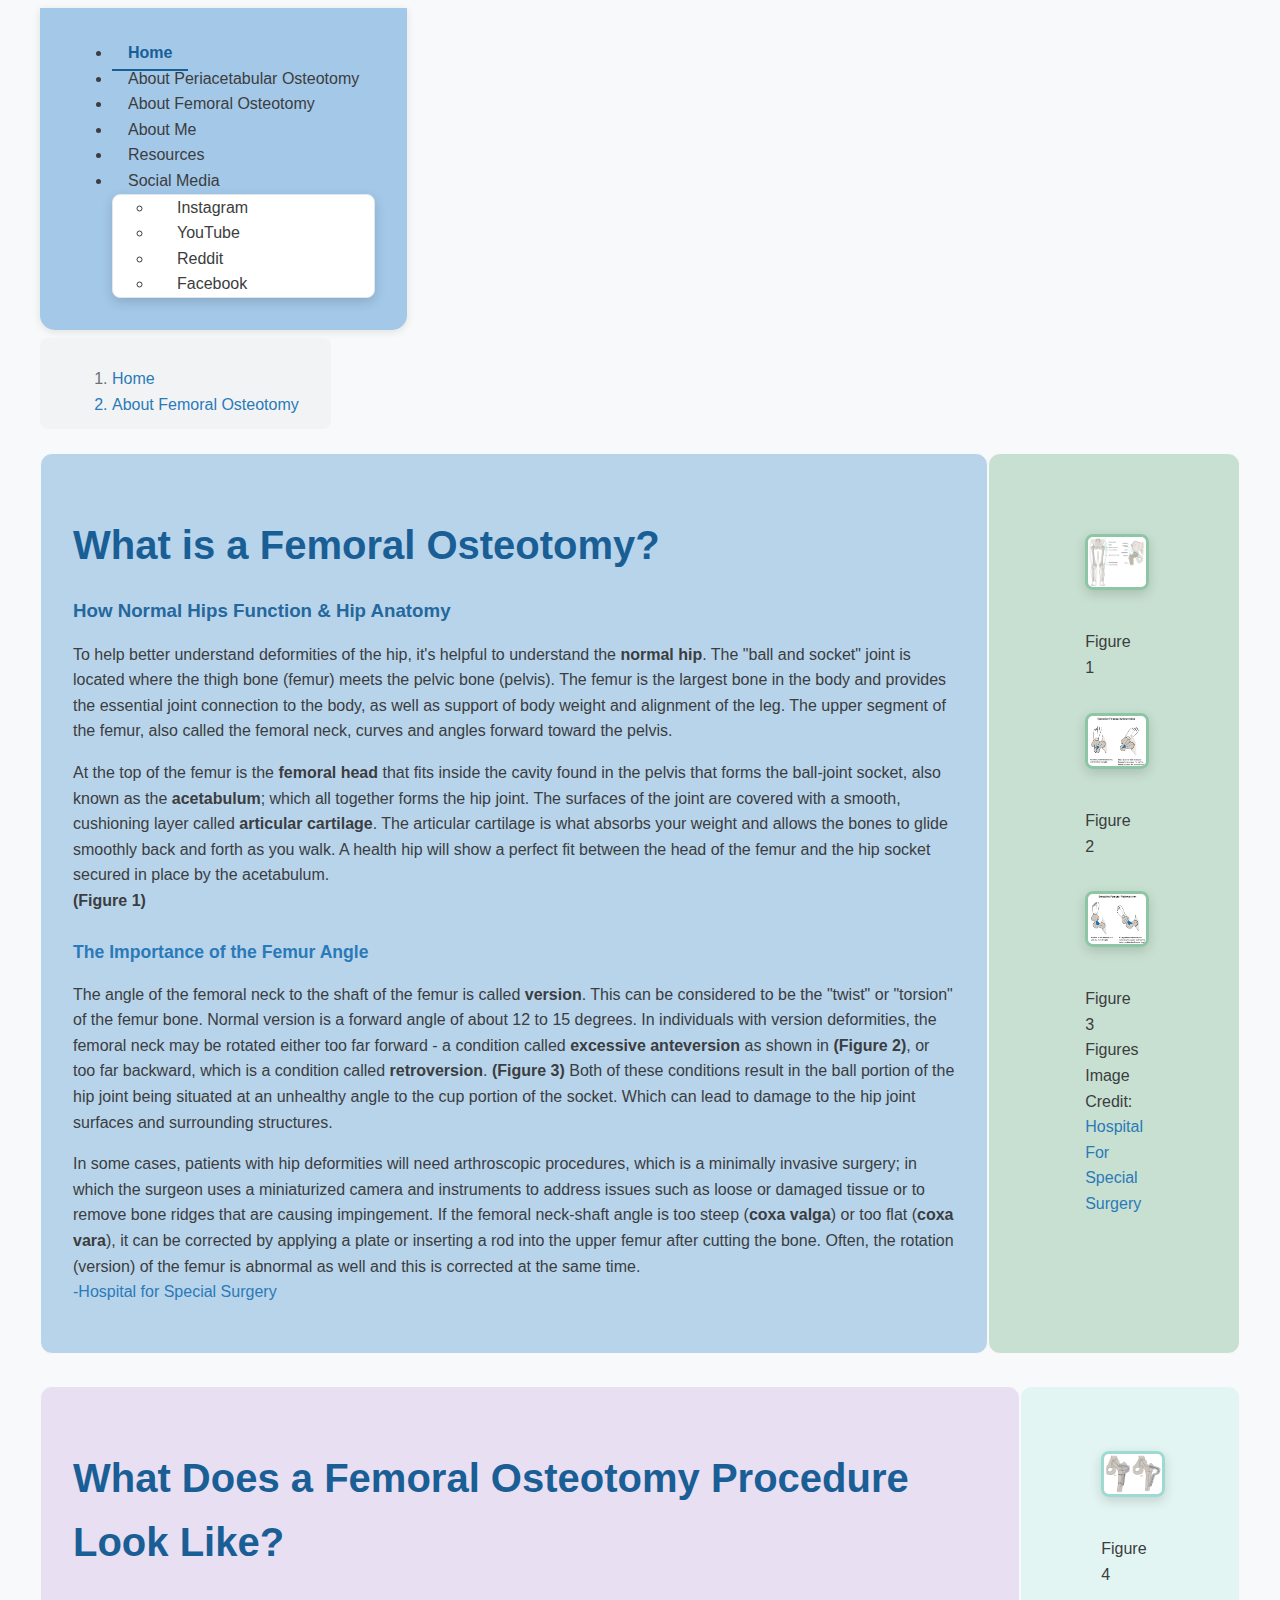
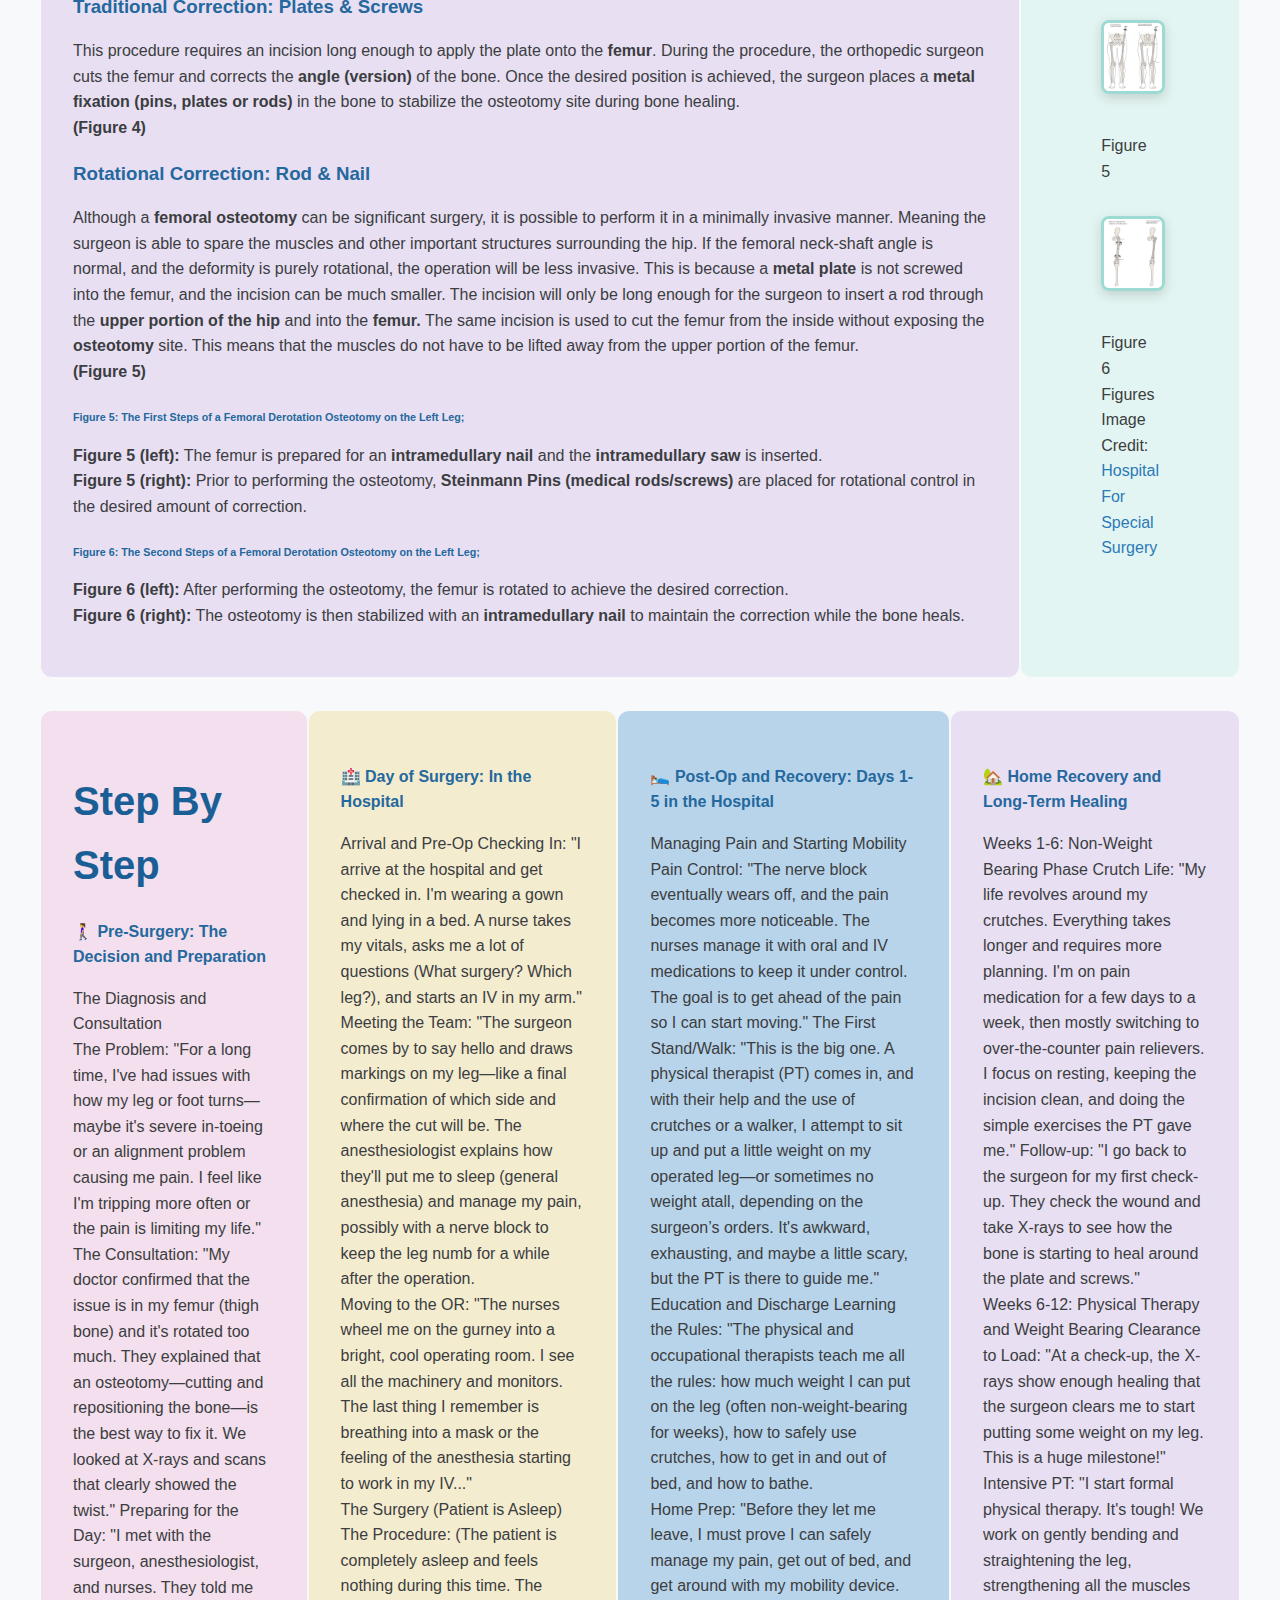
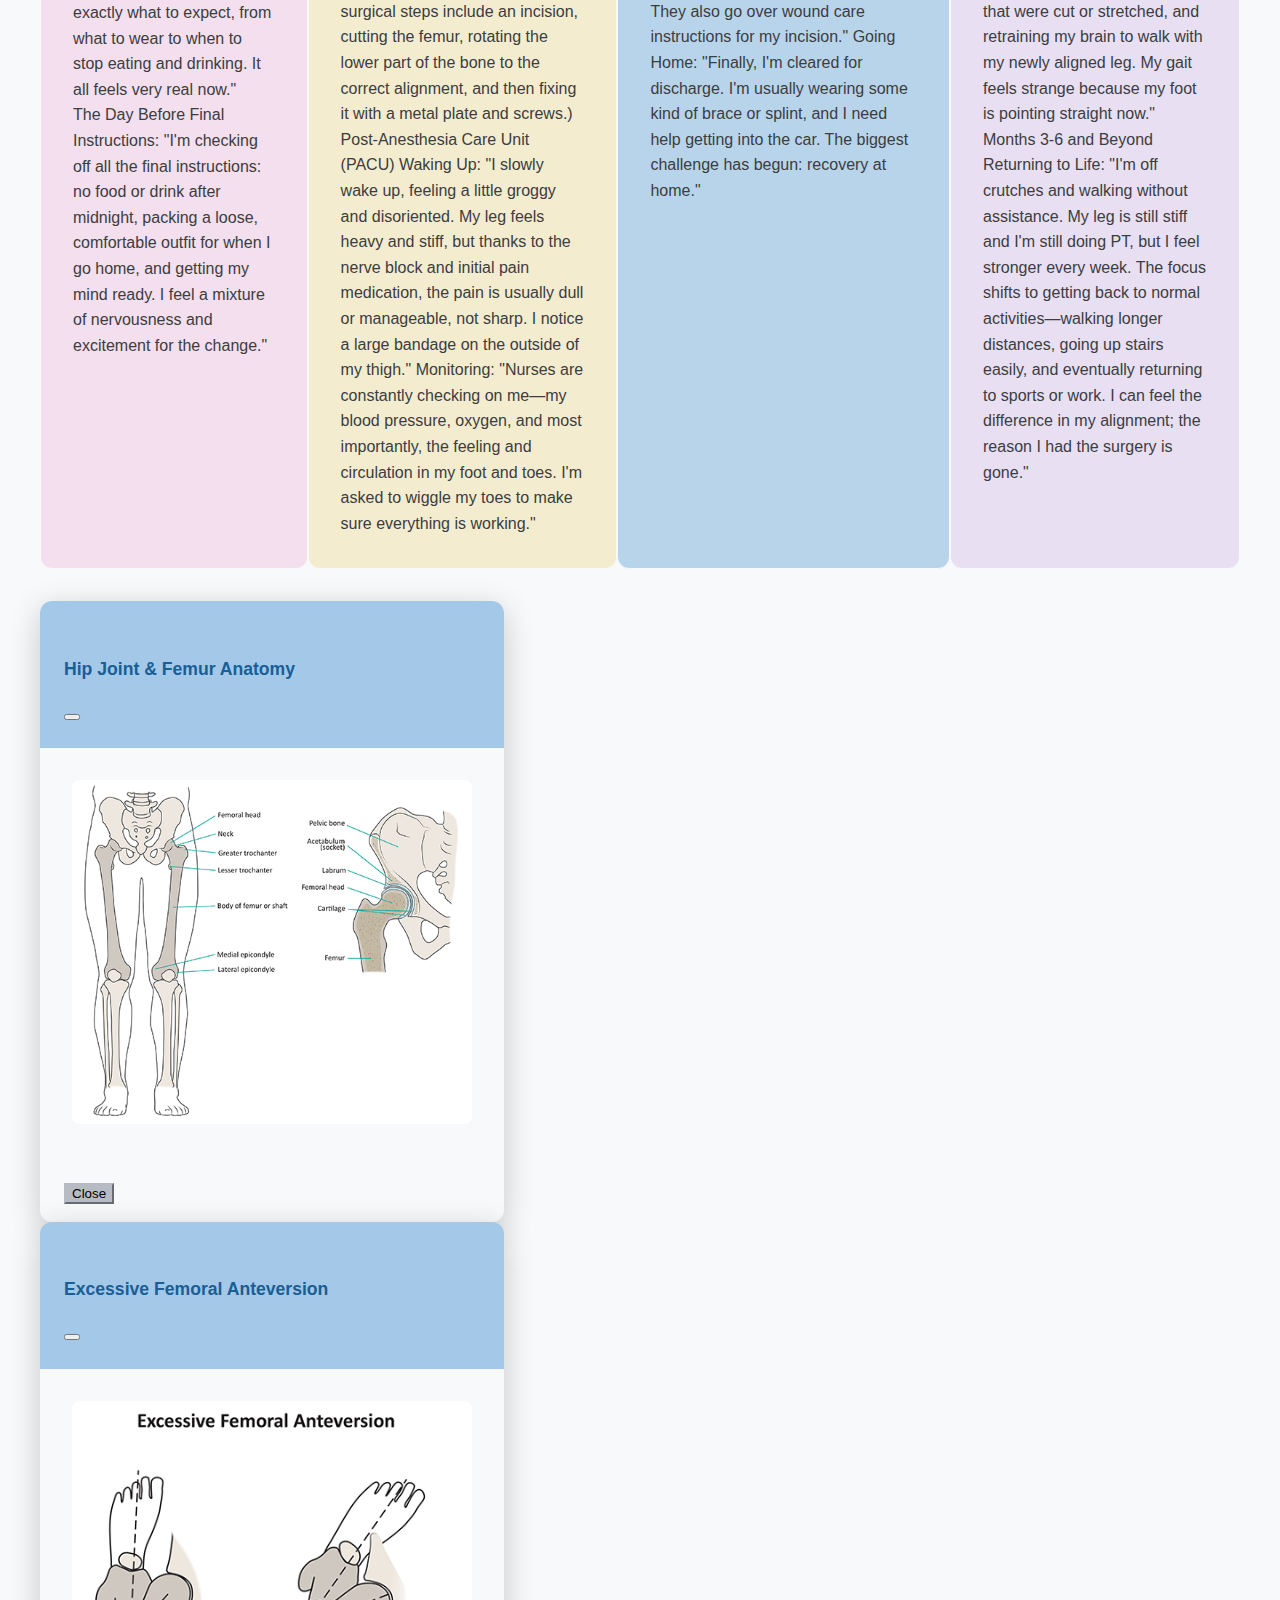
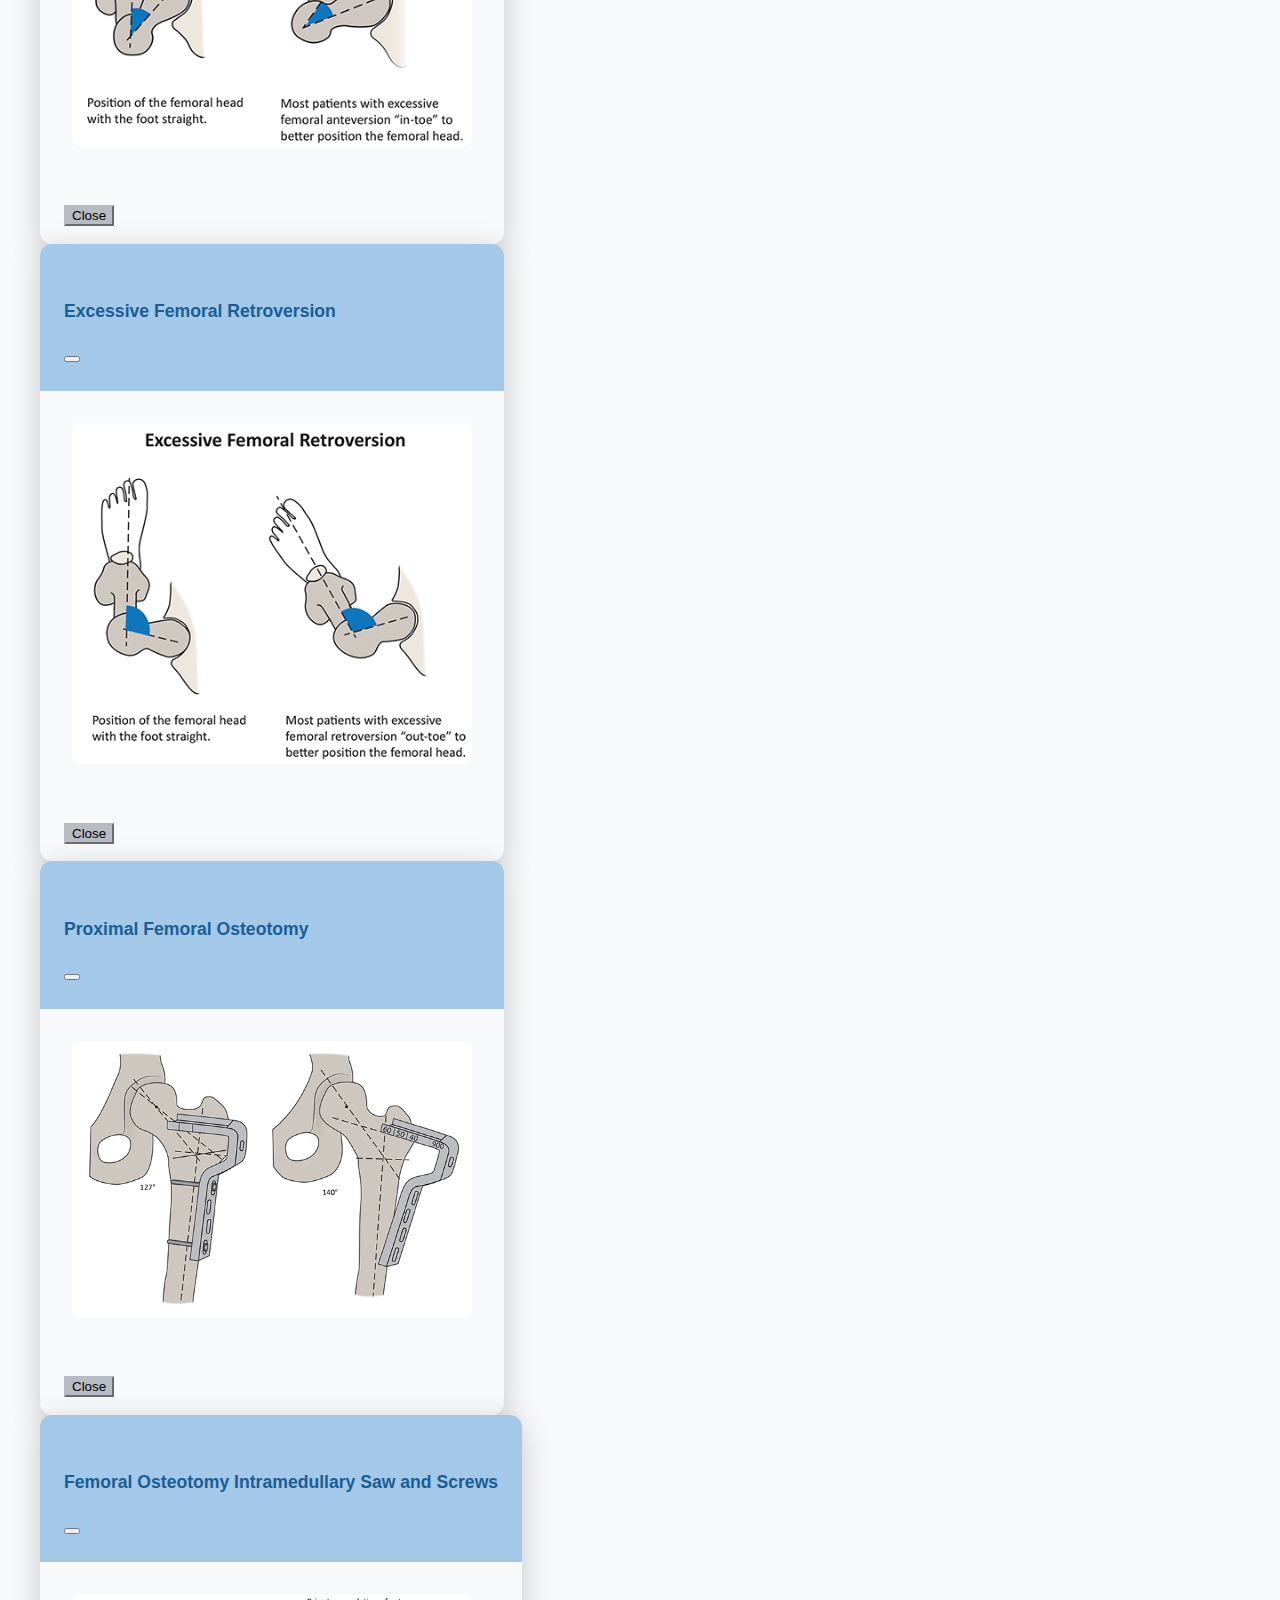
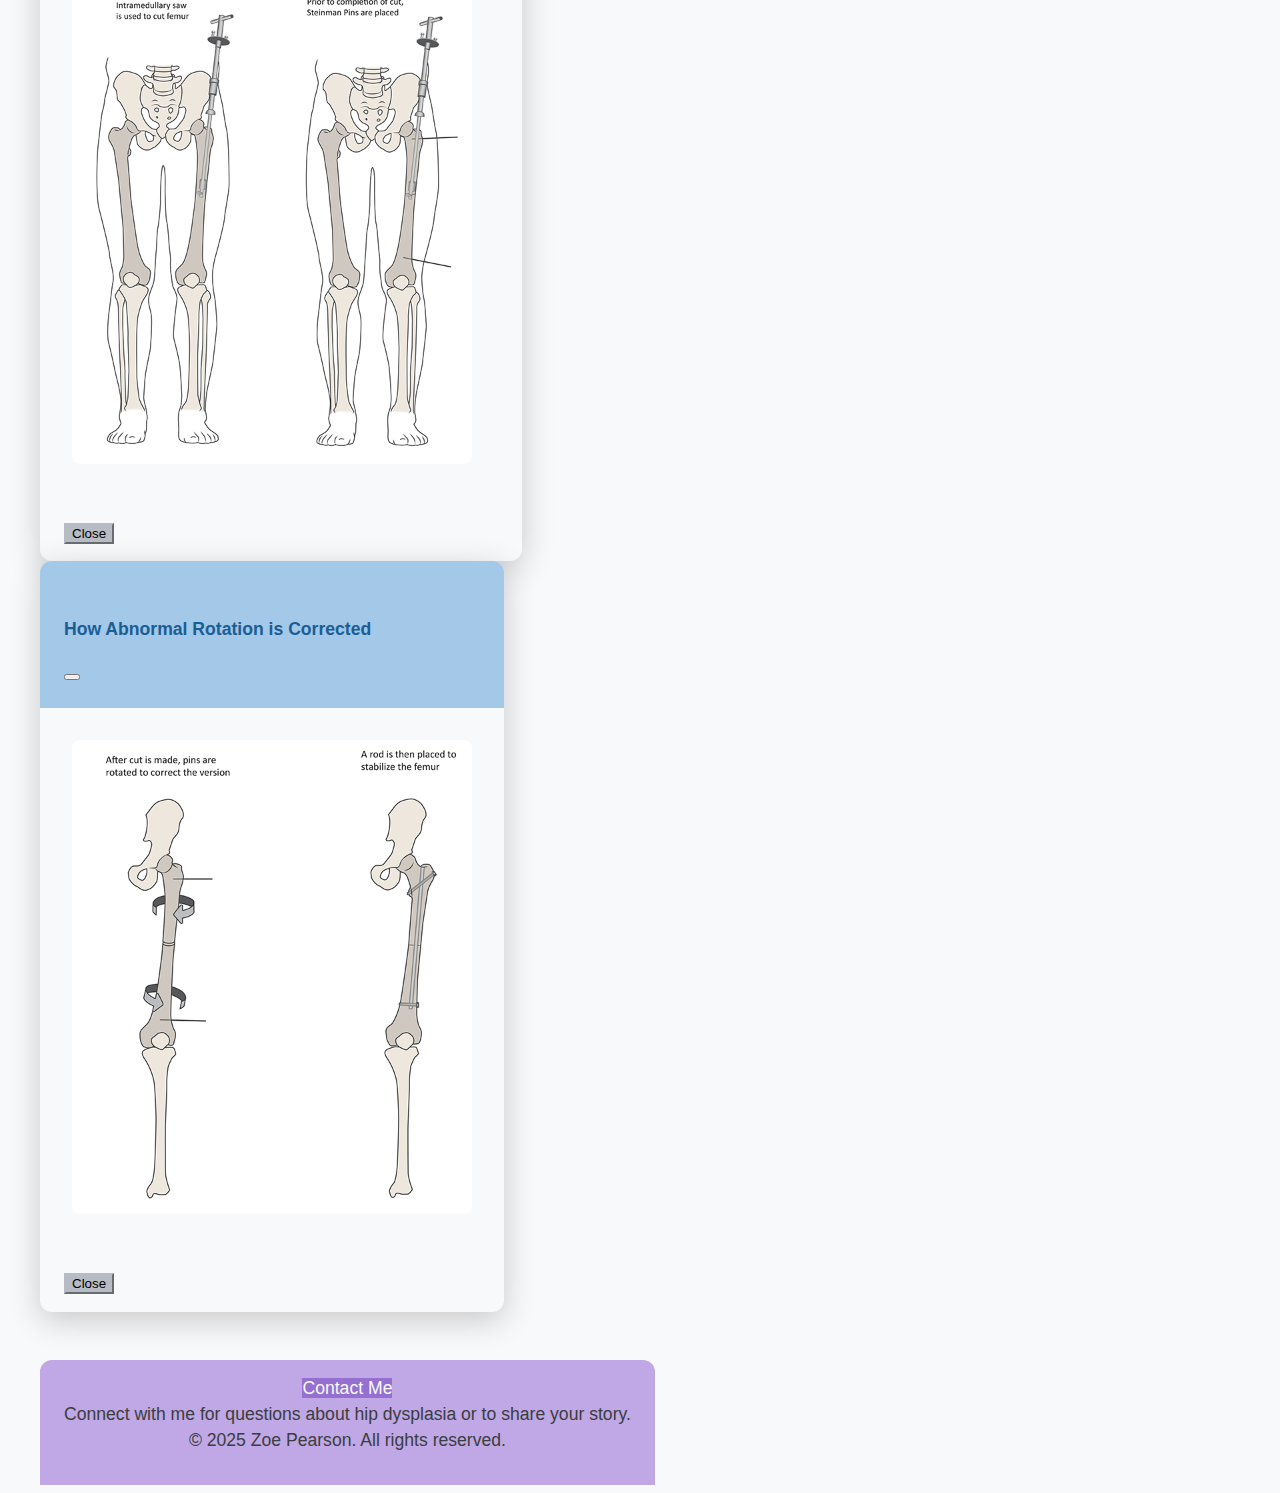
<file: fo.html>
<!doctype html>
<html lang="en">
  <head>
    <meta charset="utf-8">
    <meta name="viewport" content="width=device-width, initial-scale=1">
    <meta name="description" content="A website for young adults who have hip dysplasia.">
    <meta name="author" content="Zoe Pearson">
    <title>Femoral Osteotomy</title>

   <!-- Bootstrap v5.3.7 -->
   <!-- LOAD BOOTSTRAP CSS - DO NOT DELETE -->
    <link href="https://cdn.jsdelivr.net/npm/bootstrap@5.3.7/dist/css/bootstrap.min.css" rel="stylesheet" integrity="sha384-LN+7fdVzj6u52u30Kp6M/trliBMCMKTyK833zpbD+pXdCLuTusPj697FH4R/5mcr" crossorigin="anonymous">        
   <!-- END LOADING BOOTSTRAP CSS -->
    
   <!-- Custom styles - add your own CSS to this stylesheet -->
    <link href="style.css" rel="stylesheet">
  </head>
  <body>
         <div class="container-fluid">
    <div class="row">

    <div id="navbar" class="col-md-12"> 
        <ul class="nav nav-underline">
        <li class="nav-item">
    <a class="nav-link active" aria-current="page" href="index.html">Home</a>
    </li>
    <li class="nav-item">
    <a class="nav-link" href="pao.html">About Periacetabular Osteotomy </a>
    </li>
    <li class="nav-item">
    <a class="nav-link" href="fo.html">About Femoral Osteotomy </a>
    </li>
     <li class="nav-item">
    <a class="nav-link" href="aboutme.html">About Me</a>
    </li>
            <li class="nav-item">
    <a class="nav-link" href="resource.html">Resources</a>
    </li>
               <li class="nav-item dropdown">
    <a class="nav-link dropdown-toggle" data-bs-toggle="dropdown" href="#" role="button" aria-expanded="false">Social Media</a>
    <ul class="dropdown-menu">
      <li><a class="dropdown-item" href="https://www.instagram.com/miles4hips?utm_source=ig_web_button_share_sheet&igsh=ZDNlZDc0MzIxNw==" target="_blank" >
        Instagram</a></li>
      <li><a class="dropdown-item" href="https://www.youtube.com/@miles4hips573/videos?app=desktop&fbclid=PAZXh0bgNhZW0CMTEAc3J0YwZhcHBfaWQMMjU2MjgxMDQwNTU4AAGnSRvm1VhQkdQeYC9Hu8gaXiw7w1N-RKM4ACOsCdWd1afppGvtiP4kj6lPxnQ_aem_9dnEKpcRsKFSz71_lJnttA" target="_blank">
        YouTube</a></li>
      <li><a class="dropdown-item" href="https://www.reddit.com/r/hipdysplasia/" target="_blank">
        Reddit</a></li>
      <li><a class="dropdown-item" href="https://www.facebook.com/share/g/17ZwSVYjtv/" target="_blank">
        Facebook </a></li>
    </ul>
    </li>
        </ul>
     
      </div> <!-- R1 Col 12 -->
      </div> <!-- R1 end --> 
             
             <div class="row">
                 <div id="bread" class="col-md-12">
             <nav style="--bs-breadcrumb-divider: '>';" aria-label="breadcrumb">
  <ol class="breadcrumb">
    <li class="breadcrumb-item"><a href="index.html">Home</a></li>
    <li class="breadcrumb-item active" aria-current="page">About Femoral Osteotomy  </li>
  </ol>
</nav>
      </div> <!-- end row --> 
             </div> <!-- end bread --> 
             
      <div class="row g-4"> 
    <div id="FOW" class="col-md-6"> 
        <h1> What is a Femoral Osteotomy? </h1>
      <h3> How Normal Hips Function &amp; Hip Anatomy</h3>
        <p>To help better understand deformities of the hip, it's helpful to understand
            the <strong>normal hip</strong>.
            The "ball and socket" joint is located where the thigh bone (femur) meets the pelvic bone (pelvis).
          The femur is the largest bone in the body and provides the essential joint 
            connection to the body, as well as support of body weight and alignment of the
            leg. The upper segment of the femur, also called the femoral neck, curves 
          and angles forward toward the pelvis. </p>
          <p> At the top of the femur 
            is the <strong>femoral head</strong> that fits inside the cavity found in the pelvis 
          that forms the ball-joint socket, also known as the <strong>acetabulum</strong>; 
            which all together forms the hip joint. The surfaces of the joint are
            covered with a smooth, cushioning layer called <strong>articular cartilage</strong>. The articular cartilage is what absorbs your weight 
            and allows the bones to glide smoothly back and forth as you walk. A health hip will show a perfect fit between the head
          of the femur and the hip socket secured in place by the acetabulum.
          <br> <strong>(Figure 1)</strong></p> 
      <h5> The Importance of the Femur Angle </h5>
      <p>
            The angle of the femoral neck to the shaft of the femur is
            called <strong>version</strong>. This can be considered to be the "twist" or 
            "torsion" of the femur bone. Normal version is a forward angle
        of about 12 to 15 degrees.
      In individuals with version  deformities, the femoral neck may be rotated either too far
            forward - a condition called <strong>excessive anteversion</strong> as shown in <strong>(Figure 2)</strong>, 
        or too far backward, which is a condition called <strong>retroversion</strong>. <strong>(Figure 3)</strong> 
      Both of these conditions result in the ball portion of the hip joint being situated at an
            unhealthy angle to the cup portion of the socket. Which can lead to 
      damage to the hip joint surfaces and surrounding structures.</p>
      <p>
            In some cases, patients with hip deformities will need arthroscopic 
            procedures, which is a minimally invasive surgery; in which the surgeon uses a 
            miniaturized camera and instruments to address issues such as loose or 
            damaged tissue or to remove bone ridges that are causing impingement. 
            If the femoral neck-shaft angle is too steep (<strong>coxa valga</strong>) or too flat (<strong>coxa vara</strong>),
            it can be corrected by applying a plate or inserting a rod into the upper femur after cutting 
            the bone. Often, the rotation (version) of the femur is abnormal as well 
            and this is corrected at the same time. <br>
           <a href="https://www.hss.edu/health-library/conditions-and-treatments/femoral-osteotomy-for-hip-conditions" target="_blank"> -Hospital for Special Surgery  </a>
            
        </p>
        
        
        
        </div> <!-- row six--> 
           <div id="FOL" class="col-md-6"> 
          <div class="modal-body">
  <div class="container-fluid">
   
         <img src="fofigure1.jpg" id="figure1" data-bs-toggle="modal" data-bs-target="#imageModal1" data-img-src="fofigure1.jpg" data-img-title="Figure 1" alt=" The anatomy of the hip joint and of the femur bone. ">
        <p> Figure 1  </p>
      <img src="fofigure2.jpg" id="figure2" data-bs-toggle="modal" data-bs-target="#imageModal2" data-img-src="fofigure2.jpg" data-img-title="Figure 2" alt=" Excessive Femoral Anteversin. Left side shows position 
      of the femoral head wth the foot straight and the right side shows how most patients with excessive femoral anteversion turn their toes inward to better position the femoral head within the hip joint.">
          <p>Figure 2 </p>
        
         <img src="fofigure3.jpg" id="figure3" data-bs-toggle="modal" data-bs-target="#imageModal3" data-img-src="fofigure3.jpg" data-img-title="Figure 3" alt="Excessive Femoral Retroversion. The left side shows the position of the femoral head with the foot straight this time its angled more outward
         and most patients with femoral retroversion turn their toes outward to better position the femoral head within the hip socket.">
          <p>Figure 3 <br>
            Figures Image Credit: <a href="https://www.hss.edu/health-library/conditions-and-treatments/femoral-osteotomy-for-hip-conditions" target="_blank"> Hospital For Special Surgery  </a></p>
        </div>    
               </div>
        </div> <!-- row six2--> 
        </div> <!-- col six2 --> 
             
             
             
        <div class="row g-4"> 
    <div id="FOP" class="col-md-6"> 
        <h1> What Does a Femoral Osteotomy Procedure Look Like?</h1>
        <h3> Traditional Correction: Plates &amp; Screws </h3>
        <p> This procedure requires an incision
          long enough to apply the plate onto the <strong>femur</strong>. During the procedure,
          the orthopedic surgeon cuts the femur and corrects the <strong> angle (version) </strong>
            of the bone. Once the desired position is achieved, the surgeon places a <strong>metal fixation
          (pins, plates or rods) </strong> in the bone to stabilize the osteotomy  site during bone healing. <br>
          <strong>(Figure 4)</strong> </p>
      <h3> Rotational Correction: Rod &amp; Nail</h3>
      <p> Although a <strong>femoral osteotomy </strong> can be significant surgery, it is possible to perform
            it in a minimally invasive manner. Meaning the surgeon is able to spare the
            muscles and other important structures surrounding the hip. If the  femoral neck-shaft angle
            is normal, and the deformity is purely rotational, the operation will be less invasive. 
        This is because a <strong> metal plate </strong> is not screwed into the femur, and the incision can be much smaller. 
        The incision will only be long enough for the surgeon to insert a rod through the <strong>upper portion of the hip </strong>and into the <strong>femur. </strong>
             The same incision is used to cut the femur from the inside without exposing the <strong>osteotomy</strong> site.
          This means that the muscles do not have to be lifted away from the upper portion of the femur.<br>
             <strong>(Figure 5)</strong> </p>
     
           <h6> Figure 5: The First Steps of a Femoral Derotation Osteotomy on the Left Leg;</h6>
       <p>
         <strong>Figure 5 (left):</strong>  The femur is prepared for an <strong>intramedullary nail </strong>
         and the <strong>intramedullary saw </strong> is inserted.
         <br><strong>Figure 5 (right):</strong> Prior to
         performing the osteotomy, <strong>Steinmann Pins (medical rods/screws) </strong> are placed for rotational
             control in the desired amount of correction.</p>
      <h6> Figure 6: The Second Steps of a Femoral Derotation Osteotomy on the Left Leg; </h6>
            <p> <strong>Figure 6 (left):</strong> After performing the osteotomy,
            the femur is rotated to achieve the desired correction. 
           <br>  <strong>Figure 6 (right):</strong>  The osteotomy is then stabilized with an 
              <strong>intramedullary nail</strong> to maintain the correction while the bone heals.</p>
        </div> <!-- row six 3--> 
        
    <div id="FOF" class="col-md-6"> 
        <div class="modal-body">
  <div class="container-fluid">
   
         <img src="fofigure4.jpg" id="figure4" data-bs-toggle="modal" data-bs-target="#imageModal4" data-img-src="fofigure4.jpg" data-img-title="Figure 4" alt=" This image shows the angle and hardware used during a 
         proximal femoral osteotomy which includes a large hook like plate placed on the femur.">
        <p> Figure 4 </p>
      <img src="fofigure5.jpg" id="figure5" data-bs-toggle="modal" data-bs-target="#imageModal5" data-img-src="fofigure5.jpg" data-img-title="Figure 5" alt="This image shows two renders of the bones of the lower body
      the first one show what is used to intrameduallary saw a cut in the femur and the second one show where the pins are placed to keep femur in place.">
          <p>Figure 5</p>
        
         <img src="fofigure6.jpg" id="figure6" data-bs-toggle="modal" data-bs-target="#imageModal6" data-img-src="fofigure6.jpg" data-img-title="Figure 6" alt=" This shows how the femur is rotated during surgery and then how a bar and screws are 
         placed inside the femur to hold the rotation in place.">
          <p>Figure 6 <br>
            Figures Image Credit: <a href="https://www.hss.edu/health-library/conditions-and-treatments/femoral-osteotomy-for-hip-conditions" target="_blank"> Hospital For Special Surgery </a></p>
        </div>
     
    </div>
        </div> <!-- row six4--> 
        </div> <!-- col six4 -->    
      
      
    <div class="row g-4">
    <div id="surg1" class="col-md-6"> 
        <h1> Step By Step </h1>
        <h4>🚶‍♀️ Pre-Surgery: The Decision and Preparation</h4>
        <p>The Diagnosis and Consultation <br>
            The Problem: "For a long time, I've had issues with how my
            leg or foot turns—maybe it's severe in-toeing or an alignment
            problem causing me pain. I feel like I'm tripping more often 
            or the pain is limiting my life."<br>
            The Consultation: "My doctor confirmed that the issue 
            is in my femur (thigh bone) and it's rotated too much. 
            They explained that an osteotomy—cutting and repositioning the 
            bone—is the best way to fix it. We looked at X-rays and scans 
            that clearly showed the twist." 
            Preparing for the Day: "I met with the surgeon, 
            anesthesiologist, and nurses. They told me exactly what
            to expect, from what to wear to when to stop eating and 
            drinking. It all feels very real now."
            <br>
            The Day Before
            Final Instructions: "I'm checking off all the final 
            instructions: no food or drink after midnight, packing 
            a loose, comfortable outfit for when I go home, and getting
            my mind ready. I feel a mixture of nervousness and excitement 
            for the change."
      </p>
      </div>  <!-- surg1 class -->
       <div id="surg2" class="col-md-6"> 
        <h4>🏥 Day of Surgery: In the Hospital</h4>
        Arrival and Pre-Op
        Checking In: "I arrive at the hospital and get checked in.
        I'm wearing a gown and lying in a bed. A nurse takes my vitals, 
        asks me a lot of questions (What surgery? Which leg?), and starts 
        an IV in my arm."
        Meeting the Team: "The surgeon comes by to say hello and 
        draws markings on my leg—like a final confirmation of which side
        and where the cut will be. The anesthesiologist explains how
        they'll put me to sleep (general anesthesia) and manage my pain,
        possibly with a nerve block to keep the leg numb for a while after
        the operation.<br>
        Moving to the OR: "The nurses wheel me on the gurney into a
        bright, cool operating room. I see all the machinery and monitors.
        The last thing I remember is breathing into a mask or the feeling 
        of the anesthesia starting to work in my IV..."<br>
        The Surgery (Patient is Asleep)
        The Procedure: (The patient is completely asleep and feels 
        nothing during this time. The surgical steps include an incision, 
        cutting the femur, rotating the lower part of the bone to the correct
        alignment, and then fixing it with a metal plate and screws.)<br>
        Post-Anesthesia Care Unit (PACU)
        Waking Up: "I slowly wake up, feeling a little groggy and 
        disoriented. My leg feels heavy and stiff, but thanks to the 
        nerve block and initial pain medication, the pain is usually dull 
        or manageable, not sharp. I notice a large bandage on the outside 
        of my thigh."
        Monitoring: "Nurses are constantly checking on me—my blood pressure,
        oxygen, and most importantly, the feeling and circulation in my foot
        and toes. I'm asked to wiggle my toes to make sure everything is
        working."
         
         
      </div> <!-- surg2 class -->
      
    <div id="surg3" class="col-md-6"> 
        <h4>🛌 Post-Op and Recovery: Days 1-5 in the Hospital</h4>
            Managing Pain and Starting Mobility
        Pain Control: "The nerve block eventually wears off, and the
        pain becomes more noticeable. The nurses manage it with oral and IV
        medications to keep it under control. The goal is to get ahead of
        the pain so I can start moving."
        The First Stand/Walk: "This is the big one. A physical therapist
        (PT) comes in, and with their help and the use of crutches or a 
        walker, I attempt to sit up and put a little weight on my operated 
        leg—or sometimes no weight atall, depending on the surgeon’s orders.
        It's awkward, exhausting, and maybe a little scary, but the PT is 
        there to guide me."<br>
        Education and Discharge
        Learning the Rules: "The physical and occupational therapists 
        teach me all the rules: how much weight I can put on the leg (often
        non-weight-bearing for weeks), how to safely use crutches, how to get in
        and out of bed, and how to bathe.<br>
        Home Prep: "Before they let me leave, I must prove I can safely 
        manage my pain, get out of bed, and get around with my mobility 
        device. They also go over wound care instructions for my incision."
        Going Home: "Finally, I'm cleared for discharge. I'm usually wearing
        some kind of brace or splint, and I need help getting into the car. 
        The biggest challenge has begun: recovery at home."
         </div> <!-- surg3 class -->
         
         
         <div id="surg4" class="col-md-6"> 
        <h4>🏡 Home Recovery and Long-Term Healing</h4>
        Weeks 1-6: Non-Weight Bearing Phase
        Crutch Life: "My life revolves around my crutches.
        Everything takes longer and requires more planning. 
        I'm on pain medication for a few days to a week, then mostly 
        switching to over-the-counter pain relievers. I focus on resting,
        keeping the incision clean, and doing the simple exercises the PT 
        gave me."
        Follow-up: "I go back to the surgeon for my first check-up.
        They check the wound and take X-rays to see how the bone is starting
        to heal around the plate and screws." <br>
        Weeks 6-12: Physical Therapy and Weight Bearing
        Clearance to Load: "At a check-up, the X-rays show enough healing
        that the surgeon clears me to start putting some weight on my leg.
        This is a huge milestone!"
        Intensive PT: "I start formal physical therapy. It's tough! 
        We work on gently bending and straightening the leg, strengthening
        all the muscles that were cut or stretched, and retraining my brain
        to walk with my newly aligned leg. My gait feels strange because my 
        foot is pointing straight now."<br>
        Months 3-6 and Beyond 
        Returning to Life: "I'm off crutches and walking without assistance.
        My leg is still stiff and I'm still doing PT, but I feel stronger 
        every week. The focus shifts to getting back to normal 
        activities—walking longer distances, going up stairs easily, and 
        eventually returning to sports or work. I can feel the difference
        in my alignment; the reason I had the surgery is gone."
         </div> <!-- surg4 class -->
        
      </div> <!-- overall row  -->          
             

        <div class="modal fade" id="imageModal1" tabindex="-1" aria-hidden="true">
  <div class="modal-dialog modal-xl modal-dialog-centered">
    <div class="modal-content">
      <div class="modal-header">
        <h5 class="modal-title" id="imageModalLabel1">Hip Joint &amp; Femur Anatomy </h5>
        <button type="button" class="btn-close" data-bs-dismiss="modal" aria-label="Close"></button>
      </div>
      <div class="modal-body">
        <img src="fofigure1.jpg" alt="Large Preview" class="img-fluid">
      </div>
      <div class="modal-footer">
        <button type="button" class="btn btn-secondary" data-bs-dismiss="modal">Close</button>
      </div>
    </div>
  </div>
</div>
      
      
        <div class="modal fade" id="imageModal2" tabindex="-1" aria-hidden="true">
  <div class="modal-dialog modal-xl modal-dialog-centered">
    <div class="modal-content">
      <div class="modal-header">
        <h5 class="modal-title" id="imageModalLabel2">Excessive Femoral Anteversion</h5>
        <button type="button" class="btn-close" data-bs-dismiss="modal" aria-label="Close"></button>
      </div>
      <div class="modal-body">
        <img src="fofigure2.jpg" alt="Large Preview" class="img-fluid">
      </div>
      <div class="modal-footer">
        <button type="button" class="btn btn-secondary" data-bs-dismiss="modal">Close</button>
      </div>
    </div>
  </div>
</div>
      
      
      
        <div class="modal fade" id="imageModal3" tabindex="-1"  aria-hidden="true">
  <div class="modal-dialog modal-xl modal-dialog-centered">
    <div class="modal-content">
      <div class="modal-header">
        <h5 class="modal-title" id="imageModalLabel3">Excessive Femoral Retroversion</h5>
        <button type="button" class="btn-close" data-bs-dismiss="modal" aria-label="Close"></button>
      </div>
      <div class="modal-body">
        <img src="fofigure3.jpg" alt="Large Preview" class="img-fluid">
      </div>
      <div class="modal-footer">
        <button type="button" class="btn btn-secondary" data-bs-dismiss="modal">Close</button>
      </div>
    </div>
  </div>
</div>
      
      
      <div class="modal fade" id="imageModal4" tabindex="-1"  aria-hidden="true">
  <div class="modal-dialog modal-xl modal-dialog-centered">
    <div class="modal-content">
      <div class="modal-header">
        <h5 class="modal-title" id="imageModalLabel4">Proximal Femoral Osteotomy</h5>
        <button type="button" class="btn-close" data-bs-dismiss="modal" aria-label="Close"></button>
      </div>
      <div class="modal-body">
        <img src="fofigure4.jpg" alt="Large Preview" class="img-fluid">
      </div>
      <div class="modal-footer">
        <button type="button" class="btn btn-secondary" data-bs-dismiss="modal">Close</button>
      </div>
    </div>
  </div>
</div>
   
      <div class="modal fade" id="imageModal5" tabindex="-1" aria-hidden="true">
  <div class="modal-dialog modal-xl modal-dialog-centered">
    <div class="modal-content">
      <div class="modal-header">
        <h5 class="modal-title" id="imageModalLabel5">Femoral Osteotomy Intramedullary Saw and Screws </h5>
        <button type="button" class="btn-close" data-bs-dismiss="modal" aria-label="Close"></button>
      </div>
      <div class="modal-body">
        <img src="fofigure5.jpg" alt="Large Preview" class="img-fluid">
      </div>
      <div class="modal-footer">
        <button type="button" class="btn btn-secondary" data-bs-dismiss="modal">Close</button>
      </div>
    </div>
  </div>
</div>
         
      <div class="modal fade" id="imageModal6" tabindex="-1" aria-hidden="true">
  <div class="modal-dialog modal-xl modal-dialog-centered">
    <div class="modal-content">
      <div class="modal-header">
        <h5 class="modal-title" id="imageModalLabel6">How Abnormal Rotation is Corrected </h5>
        <button type="button" class="btn-close" data-bs-dismiss="modal" aria-label="Close"></button>
      </div>
      <div class="modal-body">
        <img  src="fofigure6.jpg" alt="Large Preview" class="img-fluid">
      </div>
      <div class="modal-footer">
        <button type="button" class="btn btn-secondary" data-bs-dismiss="modal">Close</button>
      </div>
    </div>
  </div>
      
</div>
        <div class="row">
    <div id="footer1" class= "col-md-12"> 
         <a href="mailto:bearygoodart@gmail.com" class="btn btn-contact">Contact Me</a>
    <p>Connect with me for questions about hip dysplasia or to share your story.</p>
    <p class="copyright">&copy; 2025 Zoe Pearson. All rights reserved.</p>
      </div>
      </div>
       </div> <!-- container class --> 
      



<!-- LOAD BOOTSTRAP 5.3.7 JAVASCRIPT - DO NOT DELETE -->
<script src="https://cdn.jsdelivr.net/npm/bootstrap@5.3.7/dist/js/bootstrap.bundle.min.js" integrity="sha384-ndDqU0Gzau9qJ1lfW4pNLlhNTkCfHzAVBReH9diLvGRem5+R9g2FzA8ZGN954O5Q" crossorigin="anonymous"></script>
<!-- END LOADING BOOTSTRAP JAVASCRIPT -->
      
  </body>
</html>
</file>
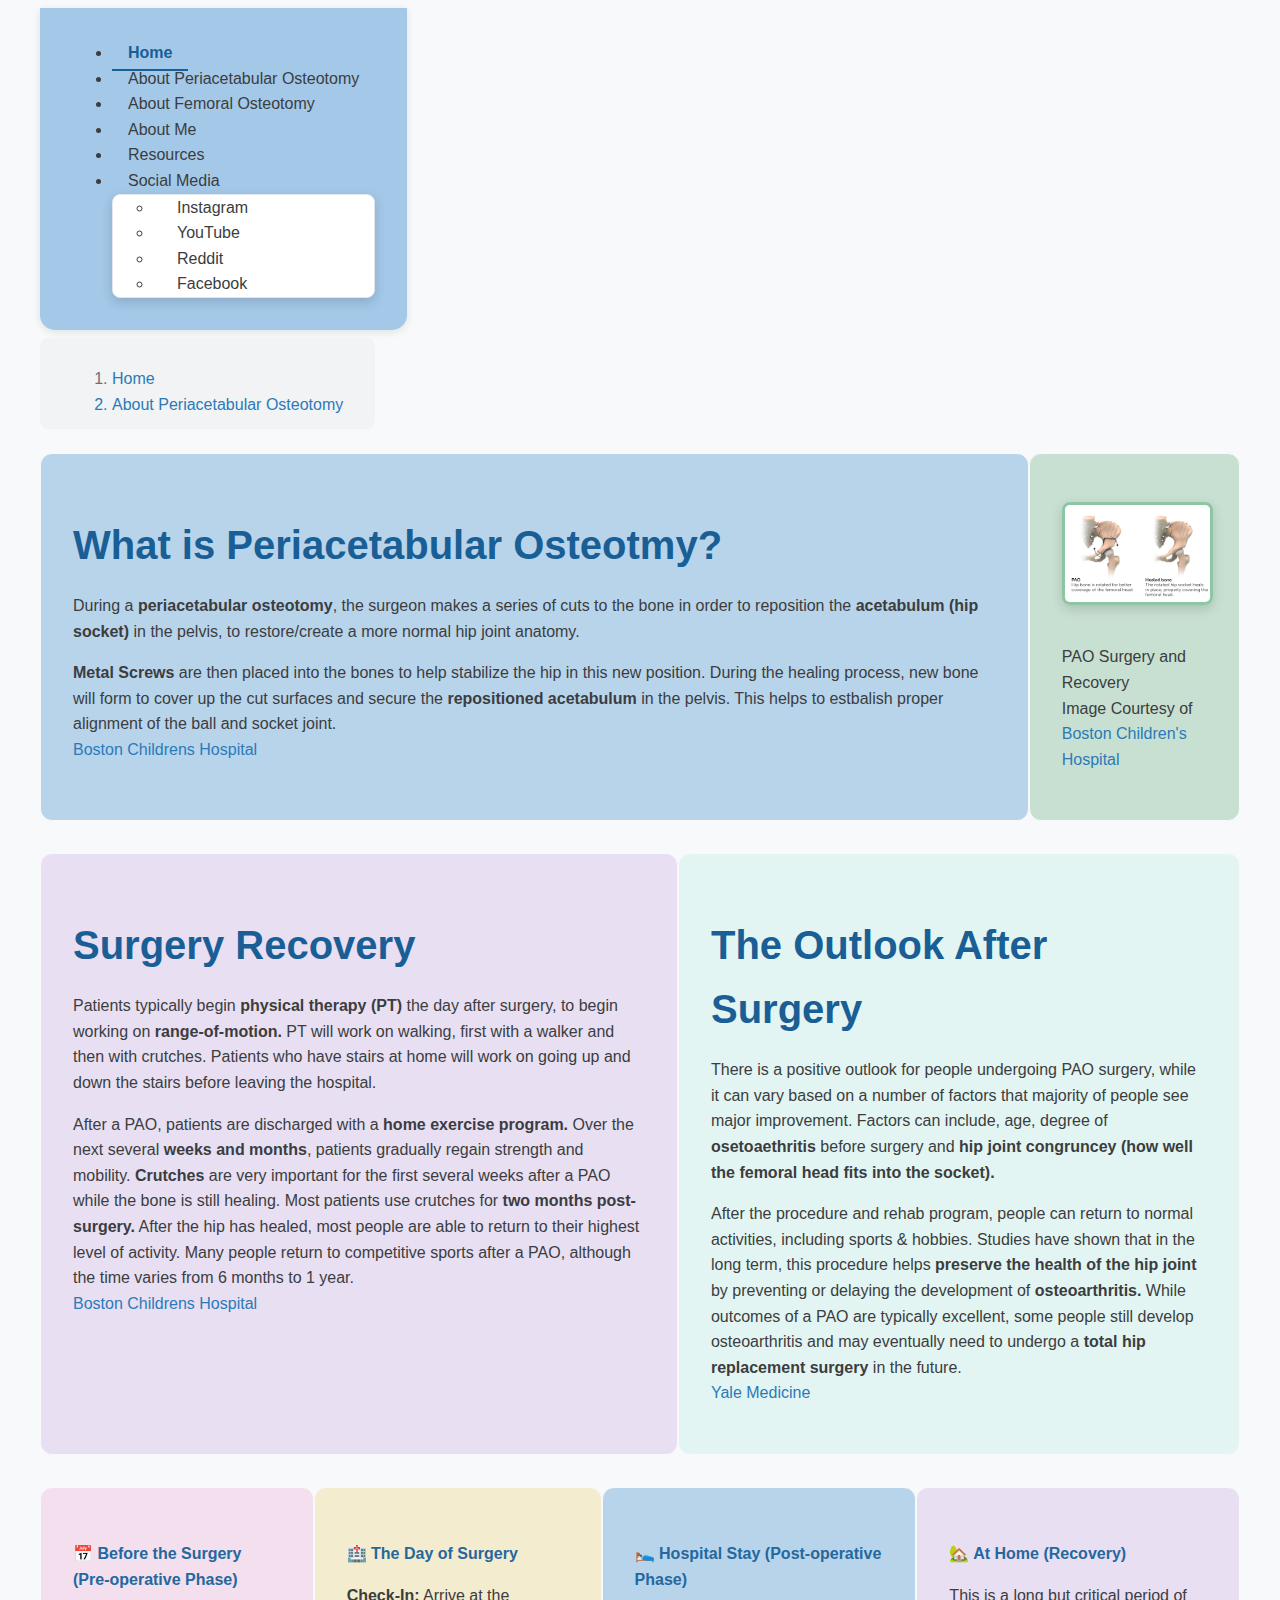
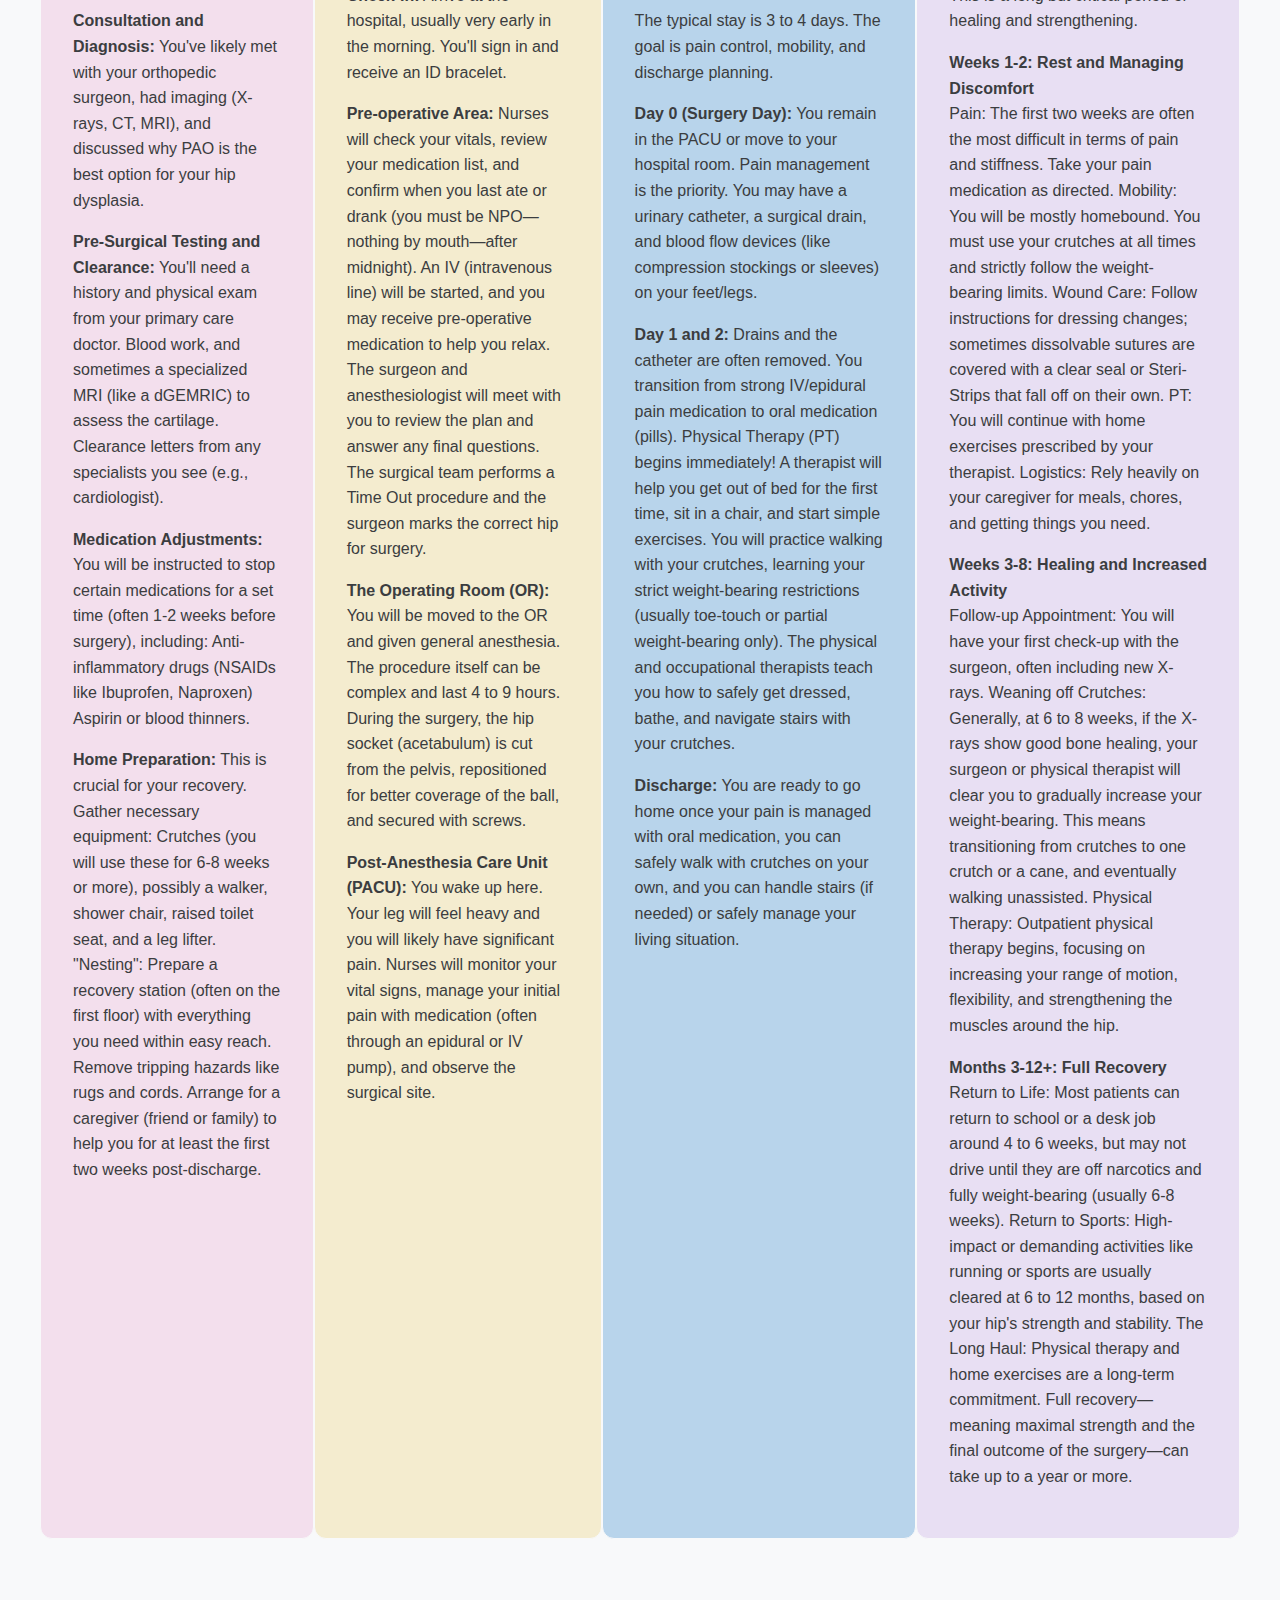
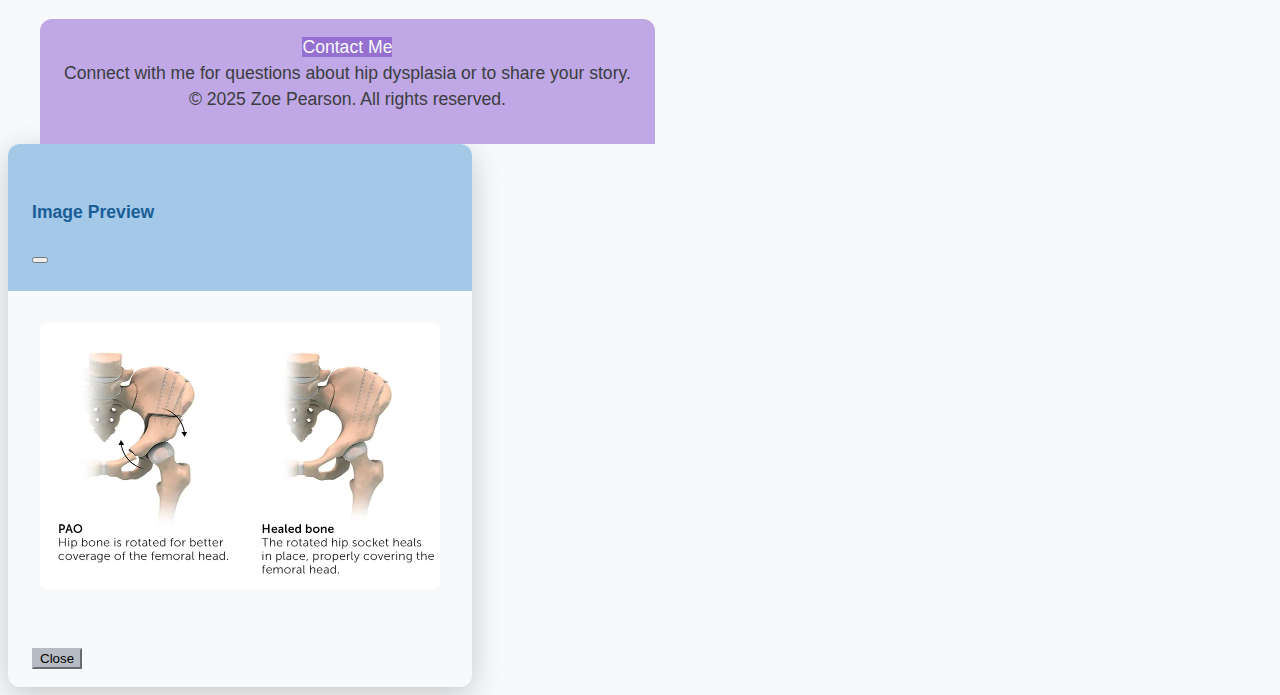
<file: pao.html>
<!doctype html>
<html lang="en">
  <head>
    <meta charset="utf-8">
    <meta name="viewport" content="width=device-width, initial-scale=1">
    <meta name="description" content="A website for young adults who have hip dysplasia. ">
    <meta name="author" content="Zoe Pearson">
    <title>Periacetabular Osteotomy</title>

   <!-- Bootstrap v5.3.7 -->
   <!-- LOAD BOOTSTRAP CSS - DO NOT DELETE -->
    <link href="https://cdn.jsdelivr.net/npm/bootstrap@5.3.7/dist/css/bootstrap.min.css" rel="stylesheet" integrity="sha384-LN+7fdVzj6u52u30Kp6M/trliBMCMKTyK833zpbD+pXdCLuTusPj697FH4R/5mcr" crossorigin="anonymous">        
   <!-- END LOADING BOOTSTRAP CSS -->
    
   <!-- Custom styles - add your own CSS to this stylesheet -->
    <link href="style.css" rel="stylesheet">
  </head>
  <body>
      <div class="container-fluid">
    <div class="row">

    <div id="navbar" class="col-md-12"> 
        <ul class="nav nav-underline">
        <li class="nav-item">
    <a class="nav-link active" aria-current="page" href="index.html">Home</a>
    </li>
    <li class="nav-item">
    <a class="nav-link" href="pao.html">About Periacetabular Osteotomy </a>
    </li>
    <li class="nav-item">
    <a class="nav-link" href="fo.html">About Femoral Osteotomy </a>
    </li>
     <li class="nav-item">
    <a class="nav-link" href="aboutme.html">About Me</a>
    </li>
            <li class="nav-item">
    <a class="nav-link" href="resource.html">Resources</a>
    </li>
               <li class="nav-item dropdown">
    <a class="nav-link dropdown-toggle" data-bs-toggle="dropdown" href="#" role="button" aria-expanded="false">Social Media</a>
    <ul class="dropdown-menu">
      <li><a class="dropdown-item" href="https://www.instagram.com/miles4hips?utm_source=ig_web_button_share_sheet&igsh=ZDNlZDc0MzIxNw==" target="_blank">
        Instagram</a></li>
      <li><a class="dropdown-item" href="https://www.youtube.com/@miles4hips573/videos?app=desktop&fbclid=PAZXh0bgNhZW0CMTEAc3J0YwZhcHBfaWQMMjU2MjgxMDQwNTU4AAGnSRvm1VhQkdQeYC9Hu8gaXiw7w1N-RKM4ACOsCdWd1afppGvtiP4kj6lPxnQ_aem_9dnEKpcRsKFSz71_lJnttA" target="_blank">
        YouTube</a></li>
      <li><a class="dropdown-item" href="https://www.reddit.com/r/hipdysplasia/" target="_blank">
        Reddit</a></li>
      <li><a class="dropdown-item" href="https://www.facebook.com/share/g/17ZwSVYjtv/" target="_blank">
        Facebook </a></li>
    </ul>
    </li>
        </ul>
     
      </div> <!-- R1 Col 12 -->
      </div> <!-- R1 end --> 
     <div class="row">
                 <div id="bread" class="col-md-12">
             <nav style="--bs-breadcrumb-divider: '>';" aria-label="breadcrumb">
  <ol class="breadcrumb">
    <li class="breadcrumb-item"><a href="index.html">Home</a></li>
    <li class="breadcrumb-item active" aria-current="page">About Periacetabular Osteotomy </li>
  </ol>
</nav>
      </div> <!-- end row --> 
             </div> <!-- end bread --> 
      
    <div class="row"> 
    <div id="PaoAB" class="col-md-6">
        <h1>What is Periacetabular Osteotmy? </h1>
      <p>  During a <strong>periacetabular osteotomy</strong>, the surgeon makes a series
        of cuts to the bone in order to reposition the <strong>acetabulum (hip socket)</strong> in the pelvis,
        to restore/create a more normal hip joint anatomy.</p>
        <p> <strong> Metal Screws </strong>are then placed into the bones to help stabilize the hip in this new position.
        During the healing process, new bone will form to cover up the cut 
            surfaces and secure the <strong>repositioned acetabulum </strong> in the pelvis.
            This helps to estbalish proper alignment of the ball and socket joint. 
            <br>
            <a href="https://www.childrenshospital.org/treatments/periacetabular-osteotomy-pao" target="_blank">
            Boston Childrens Hospital</a>
        </p>
        
        </div> <!-- class row PaoAB --> 
        
          <div id="PaoW" class="col-md-6">
              <img src="paosurg1.jpg" id="figure1" data-bs-toggle="modal" data-bs-target="#imageModalP" data-img-src="paosurg1.jpg" data-img-title="paosurg1" alt="A Render of Two hips showing the PAO where
              the hip bone is rotated for better coverage of the femoral head and a healed bone where the rotated hip socket heals into place and properly covers the femoral head.">
              <p>  PAO Surgery and Recovery 
               <br>
                  Image Courtesy of <a href="https://www.childrenshospital.org/treatments/periacetabular-osteotomy-pao" target="_blank">
                  Boston Children's Hospital</a>
                 
                  
              </p>
              
        </div>
          </div> <!-- row md-12 --> 
          
    <div class="row"> 
    <div id="paoS3" class="col-md-6"> 
        <h1> Surgery Recovery </h1>
        <p>Patients typically begin <strong>physical therapy (PT) </strong> the day after surgery, to begin working on <strong>range-of-motion.</strong>
            PT will work on walking, first with a walker and then with crutches. 
            Patients who have stairs at home will work on going up and down
            the stairs before leaving the hospital.            </p>
        <p>After a PAO, patients are discharged with a <strong>home exercise program. </strong>
            Over the next several <strong>weeks and months</strong>, patients gradually regain strength and mobility. 
            <strong>Crutches</strong> are very important for the first several weeks after a PAO while 
            the bone is still healing. Most patients use crutches for <strong>two months post-surgery.</strong>
            After the hip has healed, most people are able to return to their highest level of activity.
            Many people return to competitive sports after a PAO, although the time varies from 6 months to 1 year.<br>
            <a href="https://www.childrenshospital.org/treatments/periacetabular-osteotomy-pao" target="_blank">
           Boston Childrens Hospital</a>
        </p> 
        </div> <!-- row six 3--> 
       
    <div id="paoS4" class="col-md-6"> 
        <h1> The Outlook After Surgery</h1> <!--NOTE! these sections and their information may change later on -->
        <p>There is a positive outlook for people undergoing PAO surgery,
            while it can vary based on a number of factors that majority of people see major improvement. 
            Factors can include, age, degree of <strong>osetoaethritis</strong> before surgery and <strong> hip joint congruncey (how well the femoral head 
            fits into the socket). </strong>  </p>
        <p>
            After the procedure and rehab program, people can 
            return to normal activities, including sports &amp; hobbies. 
            Studies have shown that in the long term, this procedure helps 
            <strong>preserve the health of the hip joint </strong>by preventing or delaying 
            the development of <strong>osteoarthritis.</strong>
            While outcomes of a PAO are typically excellent, 
            some people still develop osteoarthritis and may eventually 
            need to undergo a <strong>total hip replacement surgery</strong>  in the future.<br>
            <a href="https://www.yalemedicine.org/conditions/periacetabular-osteotomy-pao" target="_blank"> Yale Medicine </a>
        </p>
        </div> <!-- row six4--> 
        </div> <!-- col six4 --> 
          
     
    <div class="row">
    <div id="surg1" class="col-md-6"> 
        <h4>📅 Before the Surgery (Pre-operative Phase)</h4>
        <p>
            <strong>Consultation and Diagnosis:</strong> You've likely met with your orthopedic surgeon,
            had imaging (X-rays, CT, MRI), and discussed why PAO is the best option for
            your hip dysplasia.
        </p>
        <p>
            <strong>Pre-Surgical Testing and Clearance:</strong> You'll need a history and physical
            exam from your primary care doctor. Blood work,
            and sometimes a specialized MRI (like a dGEMRIC) to assess the cartilage.
            Clearance letters from any specialists you see (e.g., cardiologist).
        </p>
        <p>
            <strong>Medication Adjustments:</strong> You will be instructed to stop certain medications
            for a set time (often 1-2 weeks before surgery), including:
            Anti-inflammatory drugs (NSAIDs like Ibuprofen, Naproxen) 
            Aspirin or blood thinners.
        </p>
        <p>
            <strong>Home Preparation:</strong> This is crucial for your recovery.
            Gather necessary equipment: Crutches (you will use these
            for 6-8 weeks or more), possibly a walker, shower chair, 
            raised toilet seat, and a leg lifter. 
            "Nesting": Prepare a recovery station (often on the first floor)
            with everything you need within easy reach. Remove tripping hazards
            like rugs and cords.
            Arrange for a caregiver (friend or family) to help you 
            for at least the first two weeks post-discharge. 
        </p>
    </div>
       
    <div id="surg2" class="col-md-6"> 
        <h4>🏥 The Day of Surgery</h4>
        <p>
            <strong>Check-In:</strong> Arrive at the hospital, usually very early in the morning. 
            You'll sign in and receive an ID bracelet.
        </p>
        <p>
            <strong>Pre-operative Area:</strong> Nurses will check your vitals, review your medication list, 
            and confirm when you last ate or drank (you must be NPO—nothing 
            by mouth—after midnight). An IV (intravenous line) will be started,
            and you may receive pre-operative medication to help you relax.
            The surgeon and anesthesiologist will meet with you to 
            review the plan and answer any final questions.
            The surgical team performs a Time Out procedure and
            the surgeon marks the correct hip for surgery.
        </p>
        <p>
            <strong>The Operating Room (OR):</strong> You will be moved to the OR 
            and given general anesthesia. The procedure itself can be 
            complex and last 4 to 9 hours. During the surgery, the hip socket
            (acetabulum) is cut from the pelvis, repositioned for better 
            coverage of the ball, and secured with screws.
        </p>
        <p>
            <strong>Post-Anesthesia Care Unit (PACU):</strong> You wake up here. 
            Your leg will feel heavy and you will likely have significant pain. 
            Nurses will monitor your vital signs, manage your 
            initial pain with medication (often through an epidural 
            or IV pump), and observe the surgical site.
        </p>
 
      </div>
      
   
    <div id="surg3" class="col-md-6"> 
        <h4>🛌 Hospital Stay (Post-operative Phase)</h4> 
        <p>The typical stay is 3 to 4 days. The goal is pain control,
            mobility, and discharge planning.</p>
        <p>
            <strong>Day 0 (Surgery Day):</strong> You remain in the PACU or move
            to your hospital room. Pain management is the priority.
            You may have a urinary catheter, a surgical drain, 
            and blood flow devices (like compression stockings
            or sleeves) on your feet/legs.
        </p>
        <p>
            <strong>Day 1 and 2:</strong> Drains and the catheter are often removed.
            You transition from strong IV/epidural pain medication to 
            oral medication (pills).
            Physical Therapy (PT) begins immediately! A 
            therapist will help you get out of bed for the first time, 
            sit in a chair, and start simple exercises. You will practice
            walking with your crutches, learning your strict weight-bearing
            restrictions (usually toe-touch or partial weight-bearing only).
            The physical and occupational therapists teach you how to 
            safely get dressed, bathe, and navigate stairs with your
            crutches.
        </p>
        <p>
            <strong>Discharge:</strong> You are ready to go home once your
            pain is managed with oral medication, you can safely walk
            with crutches on your own, and you can handle stairs (if needed)
            or safely manage your living situation.
        </p>
    </div>
       
    <div id="surg4" class="col-md-6"> 
        <h4>🏡 At Home (Recovery)</h4>
        <p>This is a long but critical period of healing and strengthening.</p>
        <p>
            <strong>Weeks 1-2: Rest and Managing Discomfort</strong><br>
            Pain: The first two weeks are often the most difficult
            in terms of pain and stiffness. Take your pain medication
            as directed.
            Mobility: You will be mostly homebound. 
            You must use your crutches at all times and strictly
            follow the weight-bearing limits.
            Wound Care: Follow instructions for dressing changes; sometimes dissolvable
            sutures are covered with a clear seal or Steri-Strips that 
            fall off on their own. 
            PT: You will continue with home exercises prescribed by your therapist.
            Logistics: Rely heavily on your caregiver for meals,
            chores, and getting things you need.
        </p>
        <p>
            <strong>Weeks 3-8: Healing and Increased Activity</strong><br>
            Follow-up Appointment:
            You will have your first check-up with the surgeon, 
            often including new X-rays.
            Weaning off Crutches: Generally, at 6 to 8 weeks, if the X-rays show good bone healing, 
            your surgeon or physical therapist will clear you to gradually 
            increase your weight-bearing. This means transitioning from 
            crutches to one crutch or a cane, and eventually walking unassisted.
            Physical Therapy: Outpatient physical therapy begins, 
            focusing on increasing your range of motion, flexibility,
            and strengthening the muscles around the hip.
        </p>
        <p>
            <strong>Months 3-12+: Full Recovery</strong><br>
            Return to Life: Most patients can 
            return to school or a desk job around 4 to 6 weeks, but may not 
            drive until they are off narcotics and fully weight-bearing 
            (usually 6-8 weeks).
            Return to Sports: High-impact or demanding activities like running or sports are usually
            cleared at 6 to 12 months, based on your hip's strength 
            and stability.
            The Long Haul: Physical therapy and home exercises are a long-term commitment. 
            Full recovery—meaning maximal strength and the final outcome of
            the surgery—can take up to a year or more.
        </p>
    </div>
    
           </div> <!-- end row overall --> 
          <div class="row">
    <div id="footer1" class= "col-md-12">  
           <a href="mailto:bearygoodart@gmail.com" class="btn btn-contact">Contact Me</a>
    <p>Connect with me for questions about hip dysplasia or to share your story.</p>
    <p class="copyright">&copy; 2025 Zoe Pearson. All rights reserved.</p>
      </div>
      </div>          
 </div> <!-- container class --> 
      
     <div class="modal fade" id="imageModalP" tabindex="-1"  aria-hidden="true">
  <div class="modal-dialog modal-xl modal-dialog-centered">
    <div class="modal-content">
      <div class="modal-header">
        <h5 class="modal-title" id="imageModalLabelP">Image Preview</h5>
        <button type="button" class="btn-close" data-bs-dismiss="modal" aria-label="Close"></button>
      </div>
      <div class="modal-body">
        <img src="paosurg1.jpg" alt="Large Preview" class="img-fluid">
      </div>
      <div class="modal-footer">
        <button type="button" class="btn btn-secondary" data-bs-dismiss="modal">Close</button>
      </div>
    </div>
  </div>
</div>
<!-- LOAD BOOTSTRAP 5.3.7 JAVASCRIPT - DO NOT DELETE -->
<script src="https://cdn.jsdelivr.net/npm/bootstrap@5.3.7/dist/js/bootstrap.bundle.min.js" integrity="sha384-ndDqU0Gzau9qJ1lfW4pNLlhNTkCfHzAVBReH9diLvGRem5+R9g2FzA8ZGN954O5Q" crossorigin="anonymous"></script>
<!-- END LOADING BOOTSTRAP JAVASCRIPT -->
      
  </body>
</html>
</file>
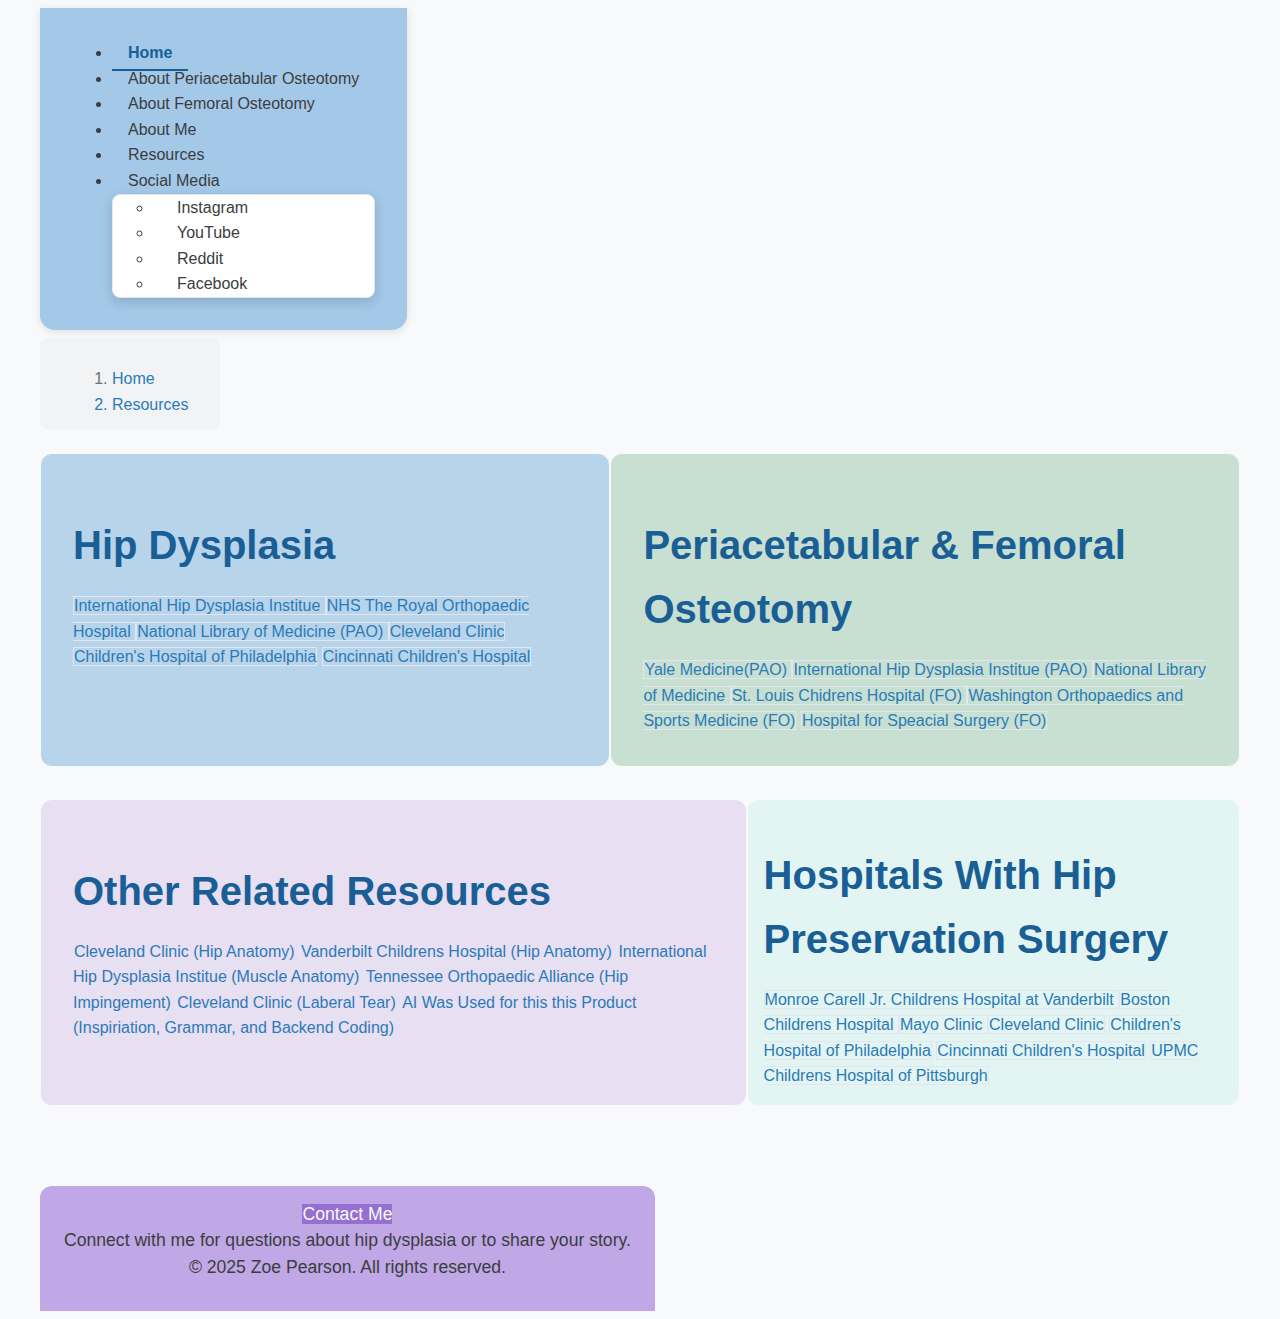
<file: resource.html>
<!doctype html>
<html lang="en">
  <head>
    <meta charset="utf-8">
    <meta name="viewport" content="width=device-width, initial-scale=1">
    <meta name="description" content="A website for young adults who have hip dysplasia.">
    <meta name="author" content="Zoe Pearson">
    <title>Resources</title>

   <!-- Bootstrap v5.3.7 -->
   <!-- LOAD BOOTSTRAP CSS - DO NOT DELETE -->
    <link href="https://cdn.jsdelivr.net/npm/bootstrap@5.3.7/dist/css/bootstrap.min.css" rel="stylesheet" integrity="sha384-LN+7fdVzj6u52u30Kp6M/trliBMCMKTyK833zpbD+pXdCLuTusPj697FH4R/5mcr" crossorigin="anonymous">        
   <!-- END LOADING BOOTSTRAP CSS -->
    
   <!-- Custom styles - add your own CSS to this stylesheet -->
    <link href="style.css" rel="stylesheet">
  </head>
  <body>
         <div class="container-fluid">
    <div class="row">

    <div id="navbar" class="col-md-12"> 
        <ul class="nav nav-underline">
        <li class="nav-item">
    <a class="nav-link active" aria-current="page" href="index.html">Home</a>
    </li>
    <li class="nav-item">
    <a class="nav-link" href="pao.html">About Periacetabular Osteotomy </a>
    </li>
    <li class="nav-item">
    <a class="nav-link" href="fo.html">About Femoral Osteotomy </a>
    </li>
     <li class="nav-item">
    <a class="nav-link" href="aboutme.html">About Me</a>
    </li>
            <li class="nav-item">
    <a class="nav-link" href="resource.html">Resources</a>
    </li>
               <li class="nav-item dropdown">
    <a class="nav-link dropdown-toggle" data-bs-toggle="dropdown" href="#" role="button" aria-expanded="false">Social Media</a>
    <ul class="dropdown-menu">
      <li><a class="dropdown-item" href="https://www.instagram.com/miles4hips?utm_source=ig_web_button_share_sheet&igsh=ZDNlZDc0MzIxNw==" target="_blank">
        Instagram</a></li>
      <li><a class="dropdown-item" href="https://www.youtube.com/@miles4hips573/videos?app=desktop&fbclid=PAZXh0bgNhZW0CMTEAc3J0YwZhcHBfaWQMMjU2MjgxMDQwNTU4AAGnSRvm1VhQkdQeYC9Hu8gaXiw7w1N-RKM4ACOsCdWd1afppGvtiP4kj6lPxnQ_aem_9dnEKpcRsKFSz71_lJnttA" target="_blank">
        YouTube</a></li>
      <li><a class="dropdown-item" href="https://www.reddit.com/r/hipdysplasia/" target="_blank">
        Reddit</a></li>
      <li><a class="dropdown-item" href="https://www.facebook.com/share/g/17ZwSVYjtv/" target="_blank">
        Facebook </a></li>
    </ul>
    </li>
        </ul>
     
      </div> <!-- R1 Col 12 -->
      </div> <!-- R1 end --> 
             
          
             
             <div class="row">
                 <div id="bread" class="col-md-12">
             <nav style="--bs-breadcrumb-divider: '>';" aria-label="breadcrumb">
  <ol class="breadcrumb">
    <li class="breadcrumb-item"><a href="index.html">Home</a></li>
    <li class="breadcrumb-item active" aria-current="page">Resources </li>
  </ol>
</nav>
      </div> <!-- end row --> 
             </div> <!-- end bread --> 
      <div class="row"> 
    <div id="sixone" class="col-md-6"> 
        <h1> Hip Dysplasia </h1>
            <div class="list-group">
  <a href="https://hipdysplasia.org/developmental-dysplasia-of-the-hip/" class="list-group-item list-group-item-action" target="_blank"  aria-current="true">
   International Hip Dysplasia Institue 
  </a>
  <a href="https://roh.nhs.uk/services-information/hips/hip-dysplasia-in-teenagers-and-young-adults" target="_blank" class="list-group-item list-group-item-action">
            NHS The Royal Orthopaedic Hospital </a>
  <a href="https://pmc.ncbi.nlm.nih.gov/articles/PMC5127949/" target="_blank" class="list-group-item list-group-item-action">
                National Library of Medicine (PAO) </a>
  <a href="https://my.clevelandclinic.org/departments/orthopaedics-rheumatology/depts/hip-preservation" target="_blank" class="list-group-item list-group-item-action">
      Cleveland Clinic</a>
  <a href="https://www.chop.edu/centers-programs/young-adult-hip-preservation-program" target="_blank" class="list-group-item list-group-item-action" >
      Children's Hospital of Philadelphia</a>
             <a href="https://www.cincinnatichildrens.org/service/h/hip-preservation-program" target="_blank" class="list-group-item list-group-item-action" >
                Cincinnati Children's Hospital</a>
</div>
    
        </div> <!-- row six--> 
       
    <div id="sixtwo" class="col-md-6"> 
        <h1> Periacetabular &amp; Femoral Osteotomy </h1>
                    <div class="list-group">
  <a href="https://www.yalemedicine.org/conditions/periacetabular-osteotomy-pao" target="_blank" class="list-group-item list-group-item-action"  aria-current="true" >
   Yale Medicine(PAO)
  </a>
  <a href="https://hipdysplasia.org/adults/hip-preservation-surgery/" target="_blank" class="list-group-item list-group-item-action">
             International Hip Dysplasia Institue (PAO) </a>
  <a href="https://pmc.ncbi.nlm.nih.gov/articles/PMC6090197/" target="_blank" class="list-group-item list-group-item-action">
                National Library of Medicine </a>
  <a href="https://www.stlouischildrens.org/conditions-treatments/orthopedics/teaching-tools/femoral-rotational-osteotomy" target="_blank" class="list-group-item list-group-item-action">
                St. Louis Chidrens Hospital (FO)  </a>
            <a href="https://www.wosm.com/wosm-resources/orthopaedic-conditions/open-proximal-femoral-osteotomy/" target="_blank" class="list-group-item list-group-item-action">
    Washington Orthopaedics and Sports Medicine (FO)</a>
                        <a href="https://www.hss.edu/health-library/conditions-and-treatments/femoral-osteotomy-for-hip-conditions" target="_blank" class="list-group-item list-group-item-action"  aria-current="true"  >
                            Hospital for Speacial Surgery (FO) </a>
</div>
        </div> <!-- row six2--> 
        </div> <!-- col six2 --> 
             
             
             
          <div class="row"> 
    <div id="sixthree" class="col-md-6"> 
        <h1> Other Related Resources </h1>
                    <div class="list-group">
  <a href="https://my.clevelandclinic.org/health/body/24675-hip-joint" target="_blank" class="list-group-item list-group-item-action"  aria-current="true"  >
   Cleveland Clinic (Hip Anatomy) </a>
  <a href="https://www.childrenshospitalvanderbilt.org/program/pediatric-hip-preservation?title=Developmental%20dysplasia%20of%20the%20hip%20&href=https%3A%2F%2Fhealthlibrary.vanderbilthealth.com%2FSearch%2F3%2C89050#staywell" target="_blank" class="list-group-item list-group-item-action">
            Vanderbilt Childrens Hospital (Hip Anatomy) </a>
  <a href="https://hipdysplasia.org/adults/" target="_blank" class="list-group-item list-group-item-action">
               International Hip Dysplasia Institue (Muscle Anatomy)  </a>
  <a href="https://toa.com/educational-videos#vm_A_b8a4ee52" target="_blank" class="list-group-item list-group-item-action">
  Tennessee Orthopaedic Alliance (Hip Impingement) </a>
              <a href="https://my.clevelandclinic.org/health/diseases/17756-hip-labral-tear"  target="_blank" class="list-group-item list-group-item-action" >
                Cleveland Clinic (Laberal Tear) </a>
                         <a href="https://professional.dce.harvard.edu/blog/ethics-in-ai-why-it-matters/" target="_blank" class="list-group-item list-group-item-action" >
     AI Was Used for this this Product (Inspiriation, Grammar, and Backend Coding) </a>
</div>
        </div> <!-- row six 3--> 
       
    <div id="sixfour" class="col-md-6"> 
        
        <h1> Hospitals With Hip Preservation Surgery</h1>
        <div class="list-group">
  <a href="https://www.childrenshospitalvanderbilt.org/program/pediatric-hip-preservation" target="_blank" class="list-group-item list-group-item-action" aria-current="true" >
    Monroe Carell Jr. Childrens Hospital at Vanderbilt
  </a>
  <a href="https://www.childrenshospital.org/programs/child-and-young-adult-hip-preservation-program" target="_blank" class="list-group-item list-group-item-action">
            Boston Childrens Hospital </a>
  <a href="https://www.mayoclinic.org/medical-professionals/orthopedic-surgery/news/hip-preservation-shoring-up-the-native-hip/mqc-20562457" target="_blank" class="list-group-item list-group-item-action">
      Mayo Clinic </a>
  <a href="https://my.clevelandclinic.org/departments/orthopaedics-rheumatology/depts/hip-preservation" target="_blank" class="list-group-item list-group-item-action">
      Cleveland Clinic</a>
  <a href="https://www.chop.edu/centers-programs/young-adult-hip-preservation-program" target="_blank" class="list-group-item list-group-item-action" >
      Children's Hospital of Philadelphia</a>
             <a href="https://www.cincinnatichildrens.org/service/h/hip-preservation-program" target="_blank" class="list-group-item list-group-item-action" >
                Cincinnati Children's Hospital</a>
              <a href="https://www.chp.edu/our-services/orthopaedic-surgery/hip-preservation-program" target="_blank" class="list-group-item list-group-item-action" >
                UPMC Childrens Hospital of Pittsburgh </a>
</div>
          
        </div> <!-- row six4--> 
        </div> <!-- col six4 -->  
          <div class="row">
    <div id="rowtwo12" class="col-md-12"> 
 </div> <!-- R2 Col 12  -->
      </div> <!-- R2 end -->      
             <div class="row">
    <div id="footer1" class= "col-md-12">   
           <a href="mailto:bearygoodart@gmail.com" class="btn btn-contact">Contact Me</a>
    <p>Connect with me for questions about hip dysplasia or to share your story.</p>
    <p class="copyright">&copy; 2025 Zoe Pearson. All rights reserved.</p>
      </div>
      </div>
 </div> <!-- container class --> 


<!-- LOAD BOOTSTRAP 5.3.7 JAVASCRIPT - DO NOT DELETE -->
<script src="https://cdn.jsdelivr.net/npm/bootstrap@5.3.7/dist/js/bootstrap.bundle.min.js" integrity="sha384-ndDqU0Gzau9qJ1lfW4pNLlhNTkCfHzAVBReH9diLvGRem5+R9g2FzA8ZGN954O5Q" crossorigin="anonymous"></script>
<!-- END LOADING BOOTSTRAP JAVASCRIPT -->
      
  </body>
</html>
</file>
<file: style.css>
/* ====================================
   Hip Dysplasia Website - Custom Styles
   ==================================== */

/* Color Palette Variables */
:root {
  /* Blues - Primary palette */
  --blue-lightest: #B8D4EB;
  --blue-lighter: #A3C8E8;
  --blue-light: #8BB8DC;
  --blue-medium: #6FA5CF;
  --blue-medium-dark: #5593C4;
  --blue-dark: #2B7AB8;
  --blue-darker: #24689d;
  --blue-darkest: #1A5E96;
  
  /* Greens - Secondary palette */
  --green-lightest: #C8E0D1;
  --green-light: #B5D8C3;
  --green-medium-light: #A1CFB4;
  --green-medium: #8DC6A5;
  --green-medium-dark: #6BB482;
  --green-dark: #4A9264;
  
  /* Purples - Accent palette */
  --purple-lightest: #E8DFF3;
  --purple-light: #E0D5F0;
  --purple-medium-light: #D6C8ED;
  --purple-medium: #CBBAE9;
  --purple-medium-dark: #BFA8E5;
  --purple-dark: #B295E1;
  --purple-darker: #9570D1;
  --purple-darkest: #7549B9;
  --purple-very-dark: #4F2E7F;
  
  /* Teals - Tertiary palette */
  --teal-lightest: #E3F5F2;
  --teal-light: #CDEDE9;
  --teal-medium: #BEE8E4;
  --teal-medium-dark: #B5E3DE;
  --teal-dark: #9CDAD3;
  --teal-darker: #83D1C8;
  --teal-darkest: #56BBB0;
  --teal-very-dark: #359D92;
  
  /* Warm tones - Supporting palette */
  --cream: #FFFDFB;
  --beige-light: #FCF4D9;
 --beige-darker: #f4eccf;
  --beige: #FBEEC7;
  --tan-light: #F9E9B4;
  --tan: #F8E3A1;
  --gold: #E6C978;
  --gold-dark: #D1B460;
  
  /* Pinks - Supporting palette */
   --pink-lightest: #f3dfed;
    --pink-light: #FAE1F6;
  --pink-medium: #F7D1F1;
  --pink-dark: #F4C2ED;
  --pink-darker: #F1B3E8;
   --pink-m-dark: #DA8BD5;
  --pink-darkest: #d286ce;
  --pink-very-dark: #B76CB4;
  
  /* Neutrals */
  --white: #FFFFFF;
  --gray-lightest: #F8F9FA;
  --gray-lighter: #F1F3F5;
  --gray-light: #E1E6EF;
  --gray-medium: #D1D6E0;
  --gray: #B7BBC4;
  --gray-dark: #989CA3;
  --gray-darker: #6D7075;
  --gray-darkest: #5A5D61;
  --near-black: #4E5154;
  --charcoal: #3B3D40;
  --black: #262729;
  
  /* Semantic colors */
  --primary-color: var(--blue-dark);
  --secondary-color: var(--green-medium-dark);
  --accent-color: var(--purple-medium-dark);
  --background-light: var(--blue-lightest);
  --text-dark: var(--charcoal);
  --text-light: var(--gray-darker);
  --text-lightest: var(--gray-lightest);
}

/* ====================================
   General Styles
   ==================================== */

body {
  font-family: 'Segoe UI', Tahoma, Geneva, Verdana, sans-serif;
  color: var(--text-dark);
  background-color: var(--gray-lightest);
  line-height: 1.6;
}
.form-control, .form-label, .form-text, .btn {
  font-family: 'Segoe UI', Tahoma, Geneva, Verdana, sans-serif;
}

.container-fluid {
  padding-left: 2rem;
  padding-right: 2rem;
 }

.row {
  margin-left: 0;
  margin-right: 0;
  
  display: flex;
}

[class*="col-"] {
  padding-left: 0.5rem;
  padding-right: 0.5rem;
}
h1, h2, h3, h4, h5, h6 {
  color: var(--blue-darker);
  font-weight: 600;
  margin-bottom: 1rem;
}

h1 {
  font-size: 2.5rem;
  color: var(--blue-darkest);
}

h5 {
  color: var(--blue-dark);
  font-size: 1.1rem;
}

p {
  color: var(--text-dark);
  margin-bottom: 1rem;
}

a {
  color: var(--primary-color);
  text-decoration: none;
  transition: color 0.3s ease;
}

a:hover {
  color: var(--blue-darkest);
  text-decoration: underline;
}

/* ====================================
   Hero Section
   ==================================== */

#hero {
  padding: 0;
  margin-bottom: 2rem;
}

.hero-section {
  background-color: var(--blue-lightest);
  padding: 3rem 2rem; /* was 5rem 0 */
  margin-bottom: 2rem;
border-radius: 12px;
}

.hero-section h1 {
  color: var(--blue-darkest);
  font-size: 3.5rem;
  font-weight: 600;
  margin-bottom: 1.5rem;
}

.hero-section p {
  color: var(--text-dark);
  font-size: 1.25rem;
  margin-bottom: 2rem;
     font-weight: 400;
}
.hero-section .row {
  margin-left: 0;
  margin-right: 0;
}
@media (max-width: 768px) {
  .hero-section {
    padding: 2rem 1.5rem;
  }
  
  .hero-section h1 {
    font-size: 2.5rem;
  }
  
  .hero-section p {
    font-size: 1.25rem;
  }
}

/* ====================================
   Navigation Bar
   ==================================== */

#navbar {
  background-color: var(--blue-lighter);
  padding: 1rem 2rem;
  box-shadow: 0 2px 8px rgba(0, 0, 0, 0.1);
  border-radius: 0 0 15px 15px;
  margin-bottom: 0.5rem;   /* 1.5rem */
}

.nav-underline .nav-link {
  color: var(--text-dark);
  font-weight: 500;
  padding: 0.5rem 1rem;
  border-bottom: 2px solid transparent;
  transition: all 0.3s ease;
}

.nav-underline .nav-link:hover {
  color: var(--primary-color);
  border-bottom-color: var(--primary-color);
}

.nav-underline .nav-link.active {
  color: var(--blue-darkest);
  border-bottom-color: var(--blue-darkest);
  font-weight: 600;
}

.dropdown-menu {
  background-color: var(--white);
  border: 1px solid var(--gray-light);
  box-shadow: 0 4px 12px rgba(0, 0, 0, 0.15);
  border-radius: 8px;
}

.dropdown-item {
  color: var(--text-dark);
  padding: 0.5rem 1.5rem;
  transition: background-color 0.2s ease;
}

.dropdown-item:hover {
  background-color: var(--blue-lightest);
  color: var(--primary-color);
}

/* ====================================
   Breadcrumb
   ==================================== */

#bread {
  padding: 0.75rem 2rem;
  background-color: var(--gray-lighter);
  border-radius: 8px;
  margin-bottom: 1.5rem;
}

.breadcrumb {
  margin-bottom: 0;
  background-color: transparent;
}

.breadcrumb-item {
  color: var(--text-light);
}

.breadcrumb-item.active {
  color: var(--primary-color);
  font-weight: 500;
}
.breadcrumb-item a {
  color: var(--blue-dark);
  text-decoration: none;
  transition: color 0.3s ease;
}

.breadcrumb-item a:hover {
  color: var(--blue-darkest);
  text-decoration: underline;
}

/* ====================================
   Card Sections (Row 3)
   ==================================== */

#threeone, #threetwo, #threethree, #threefour {
  margin-bottom: 1.5rem;
  padding-left: 0.5rem;  
  padding-right: 0.5rem;
}

#threeone .card {
  background-color: var(--green-lightest);
  border: none;
  border-radius: 12px;
  box-shadow: 0 4px 12px rgba(0, 0, 0, 0.08);
  height: 100%;
  transition: transform 0.3s ease, box-shadow 0.3s ease;
}

#threetwo .card {
  background-color: var(--purple-lightest);
  border: none;
  border-radius: 12px;
  box-shadow: 0 4px 12px rgba(0, 0, 0, 0.08);
  height: 100%;
  transition: transform 0.3s ease, box-shadow 0.3s ease;
}

#threethree .card {
  background-color: var(--blue-lightest);
  border: none;
  border-radius: 12px;
  box-shadow: 0 4px 12px rgba(0, 0, 0, 0.08);
  height: 100%;
  transition: transform 0.3s ease, box-shadow 0.3s ease;
}

#threefour .card {
  background-color: var(--pink-lightest);
  border: none;
  border-radius: 12px;
  box-shadow: 0 4px 12px rgba(0, 0, 0, 0.08);
  height: 100%;
  transition: transform 0.3s ease, box-shadow 0.3s ease;
}

.card:hover {
  transform: translateY(-5px);
  box-shadow: 0 8px 20px rgba(0, 0, 0, 0.12);
}

.card-body {
  padding: 1.5rem;
  border-radius: 12px;
}

.card-title {
  color: var(--blue-darkest);
  font-size: 1.54rem;
  font-weight: 600;
  margin-bottom: 1rem;
}

.card-text {
  color: var(--text-dark);
  font-size: 0.95rem;
  line-height: 1.6;
}

.card-link {
  color: var(--primary-color);
  font-weight: 500;
  font-size: 0.9rem;
}

.card-link:hover {
  color: var(--blue-darkest);
}

/* ====================================
   Main Content Sections
   ==================================== */

#sixone {
  padding: 2rem;
  background-color: var(--blue-lightest);
  border-radius: 12px;
  margin-bottom: 2rem;
  border: 1px solid var(--gray-lightest);
}

#sixtwo {
  padding: 2rem;
  background-color: var(--green-lightest);
  border-radius: 12px;
  margin-bottom: 2rem;
  border: 1px solid var(--gray-lightest);
}

#sixthree {
  padding: 2rem;
  background-color: var(--purple-lightest);
  border-radius: 12px;
  margin-bottom: 2rem;
  border: 1px solid var(--gray-lightest);
}

#sixfour {
  padding: 1rem;
  background-color: var(--teal-lightest);
  border-radius: 12px;
  margin-bottom: 2rem;
  border: 1px solid var(--gray-lightest);
}
/*Pao html 1st blue*/
#PaoAB {
  padding: 2rem;
  background-color: var(--blue-lightest);
  border-radius: 12px;
  margin-bottom: 2rem;
  border: 1px solid var(--gray-lightest);
}
/* Pao html 2nd green (img) */
#PaoW {
  padding: 2rem;
  background-color: var(--green-lightest);
  border-radius: 12px;
  margin-bottom: 2rem;
  border: 1px solid var(--gray-lightest);
}
/* Pao hmtl 3rd purple */
#paoS3 {
  padding: 2rem;
  background-color: var(--purple-lightest);
  border-radius: 12px;
  margin-bottom: 2rem;
  border: 1px solid var(--gray-lightest);
}
/*Pao html 4th teal */
#paoS4 {
  padding: 2rem;
  background-color: var(--teal-lightest);
  border-radius: 12px;
  margin-bottom: 2rem;
  border: 1px solid var(--gray-lightest);
}

#surg1{
  padding: 2rem;
  background-color: var(--pink-lightest);
  border-radius: 12px;
  margin-bottom: 2rem;
  border: 1px solid var(--gray-lightest);
}

#surg2{
  padding: 2rem;
  background-color: var(--beige-darker);
  border-radius: 12px;
  margin-bottom: 2rem;
  border: 1px solid var(--gray-lightest);
}

#surg3{
  padding: 2rem;
  background-color: var(--blue-lightest);
  border-radius: 12px;
  margin-bottom: 2rem;
  border: 1px solid var(--gray-lightest);
}
#surg4{
  padding: 2rem;
  background-color: var(--purple-lightest);
  border-radius: 12px;
  margin-bottom: 2rem;
  border: 1px solid var(--gray-lightest);
}

#FOW  {
  padding: 2rem;
  background-color: var(--blue-lightest);
  border-radius: 12px;
  margin-bottom: 2rem;
  border: 1px solid var(--gray-lightest);
}

#FOL {
  padding: 2rem;
  background-color: var(--green-lightest);
  border-radius: 12px;
  margin-bottom: 2rem;
  border: 1px solid var(--gray-lightest);
}

#FOP  {
  padding: 2rem;
  background-color: var(--purple-lightest);
  border-radius: 12px;
  margin-bottom: 2rem;
  border: 1px solid var(--gray-lightest);
}

#FOF {
  padding: 1rem;
  background-color: var(--teal-lightest);
  border-radius: 12px;
  margin-bottom: 2rem;
  border: 1px solid var(--gray-lightest);
}


#abform {
  padding: 1.5rem;
  background-color: var(--pink-lightest);
  border-radius: 12px;
  margin-bottom: 2rem;
  border: 1px solid var(--gray-lightest);
  
}
#two12 {
  padding: 2rem;
  background-color: var(--cream);
  border-radius: 12px;
  margin-bottom: 2rem;
  border: 1px solid var(--gray-lightest);
}

#sixone h5, #sixtwo h5, #FOW h5, #FOL h5 {
  color: var(--blue-dark);
  font-weight: 600;
  margin-top: 1.5rem;
  margin-bottom: 0.5rem;
}

#sixone p, #sixtwo p, #FOW p, #FOL p {
  color: var(--text-dark);
  margin-bottom: 1rem;
}

/* ====================================
   Form Styles (Share Your Story Section)
   ==================================== */

#abform h1 {
  color: var(--blue-darkest);
  margin-bottom: 1rem;
}

#storyForm .row {
  margin-left: 0 !important;
  margin-right: 0 !important;
}
#storyForm .row > [class*="col-"] {
  padding-left: 0.75rem !important;
  padding-right: 0.75rem !important;
}
#storyForm .row > [class*="col-"]:first-child {
  padding-left: 0 !important; 
}

#storyForm .row > [class*="col-"]:last-child {
  padding-right: auto; 
}
#storyForm {
  max-width: 10000px;
  margin-left: 0;
  margin-right: auto;
}

#storyForm .form-label {
  color: var(--blue-dark);
  font-weight: 600;
  margin-bottom: 0.02rem;
}

#storyForm .form-control {
  border: 2px solid var(--blue-lightest);
  border-radius: 4px;
  padding: 0.25rem 1rem;
  transition: all 0.3s ease;
  background-color: var(--white);
  font-weight: 400;
}

#storyForm .form-control:focus {
  border-color: var(--blue-light);
  box-shadow: 0 0 0 0.2rem var(--blue-lightest);
  outline: none;
}

#storyForm textarea.form-control {
  resize: vertical;
  min-height: 10px;
  max-height: 75px;
}



#storyForm .form-check-input {
  border: 2px solid var(--gray-medium);
  border-radius: 4px;
  cursor: pointer;
}

#storyForm .form-check-input:checked {
  background-color: var(--blue-light);
  border-color: var(--blue-lightest);
}

#storyForm .form-check-label {
  color: var(--text-dark);
  font-size: 0.95rem;
  cursor: pointer;
}

#storyForm .btn-primary {
  background-color: var(--pink-m-dark);
  border-color: var(--pink-m-dark);
  padding: 0.5rem 2rem;
  font-weight: 600;
  border-radius: 8px;
  transition: all 0.3s ease;
}

#storyForm .btn-primary:hover {
  background-color: var(--pink-darkest);
  border-color: var(--pink-darkest);
  transform: translateY(-2px);
  box-shadow: 0 4px 12px var(--pink-m-dark);
}

#storyForm .btn-primary:active {
  transform: translateY(0);
}
/* ====================================
   Image Gallery
   ==================================== */

#sixtwo img {
  width: 100%;
  height: auto;
  border-radius: 8px;
  box-shadow: 0 4px 12px rgba(0, 0, 0, 0.15);
  cursor: pointer;
  transition: transform 0.3s ease, box-shadow 0.3s ease;
  margin-bottom: 1rem;
}

#sixtwo img:hover {
  transform: scale(1.05);
  box-shadow: 0 6px 16px rgba(0, 0, 0, 0.2);
}


#normH, #subH, #lowH, #highH  {
  border: 3px solid var(--green-medium);
}

#anat1, #anat2, #anat3, #anat4  {
  border: 3px solid var(--blue-medium);
}

#figure1  {
  border: 3px solid var(--green-medium);
}
#figure2  {
  border: 3px solid var(--green-medium);
}
#figure3  {
  border: 3px solid var(--green-medium);
}
#figure4  {
  border: 3px solid var(--teal-dark);
}
#figure5  {
  border: 3px solid var(--teal-dark);
}
#figure6 {
  border: 3px solid var(--teal-dark);
}
#pao1, #pao2, #me1, #me2  {
  border: 3px solid var(--green-medium);
}
#fo1,#leg {
  border: 3px solid var(--teal-dark);
}
/* ====================================
   Accordion Section
   ==================================== */

#twlv {
  padding: 2rem;
  background-color: var(--purple-lightest);
  border-radius: 12px;
  margin-bottom: 2rem;
  margin-top: 2rem;
}


#twlv h1 {
  color: var(--blue-darkest);
  margin-bottom: 1.5rem;
  text-align: center;
}
#twlv .row {
  margin-left: 0;
  margin-right: 0;
  align-items: start;
}

#twlv .col-md-6 {
  display: flex;
  flex-direction: column;
}

.accordion {
  margin-top: 1.5rem;
}

.accordion-item {
  border: 1px solid var(--gray-light);
  border-radius: 8px;
  margin-bottom: 0.75rem;
  overflow: hidden;
}

.accordion-button {
  background-color: var(--white);
  color: var(--text-dark);
  font-weight: 600;
  padding: 1rem 1.25rem;
  transition: background-color 0.3s ease;
}

.accordion-button:not(.collapsed) {
  background-color: var(--blue-lightest);
  color: var(--primary-color);
  box-shadow: none;
}

.accordion-button:focus {
  box-shadow: none;
  border-color: var(--primary-color);
}

.accordion-button:hover {
  background-color: var(--gray-lightest);
}

.accordion-body {
  background-color: var(--white);
  color: var(--text-dark);
  padding: 1.25rem;
  line-height: 1.7;
}

/* ====================================
   Modal Styles
   ==================================== */
.modal-dialog {
  min-height: calc(100vh -3.5rem)!important;
}
.modal-content {
 width: fit-content;
  border-radius: 12px;
  border: none;
  box-shadow: 0 8px 32px rgba(0, 0, 0, 0.2);
}

.modal-header {
  background-color: var(--blue-lighter);
  border-bottom: none;
  border-radius: 12px 12px 0 0;
  padding: 1.5rem;
}

.modal-title {
  color: var(--blue-darkest);
  font-weight: 600;
}

.modal-body {
  padding: 2rem;
  }

.modal-body img {
  width: 400px;
  height: auto;
  border-radius: 8px;
}

.modal-footer {
  border-top: none;
  padding: 1rem 1.5rem;
}

.btn-secondary {
  background-color: var(--gray);
  border-color: var(--gray);
  transition: all 0.3s ease;
}

.btn-secondary:hover {
  background-color: var(--gray-dark);
  border-color: var(--gray-dark);
}
/* ====================================
   Footer
   ==================================== */
.btn-contact {
    background-color: var(--purple-darker);
  border-color: var(--purple-darker);
  transition: all 0.3s ease;
    margin-bottom: 1rem;
  color: var(--text-lightest)
  
}
.btn-contact:hover {
  background-color: var(--purple-darker);
  border-color: var(--purple-darker);

}
#footer1 {
  background-color: var(--purple-medium-dark);
  color: var(--white);
  padding: 1.5rem;
  border-radius: 12px 12px 0 0;
  margin-top: 3rem;
  text-align: center;
  line-height: 0.5;
  font-size: 1.1rem;
}



/* ====================================
   Responsive Design
   ==================================== */

@media (max-width: 768px) {
  #navbar {
    padding: 1rem;
  }
  
  h1 {
    font-size: 2rem;
  }
  
  #sixone, #sixtwo, #twlv {
    padding: 1.5rem;
  }
  
  .card-body {
    padding: 1.25rem;
  }
  
  #sixtwo img {
    max-width: 100px;
  }
}

@media (max-width: 576px) {
  h1 {
    font-size: 1.75rem;
  }
  
  .nav-underline .nav-link {
    padding: 0.5rem;
    font-size: 0.9rem;
  }
  
  #bread {
    padding: 0.5rem 1rem;
  }
}

/* ====================================
   List Group Styles (for Resources page)
   ==================================== */

.list-group-item {
  border: 1px solid var(--gray-light);
  transition: background-color 0.2s ease, border-color 0.2s ease;
}

.list-group-item:hover {
  background-color: var(--blue-lightest);
  border-color: var(--blue-light);
}

.list-group-item.active {
  background-color: var(--primary-color);
  border-color: var(--primary-color);
}

/* ====================================
   Additional Page-Specific Sections
   ==================================== */

/* Removed duplicate definitions - now handled above */

/* About Me page images */
#pao1, #me1, #pao2, #me2, #fo1, #leg {
  width: 100%;
  max-width: 270px;
  height: auto;
  border-radius: 8px;
  box-shadow: 0 4px 12px rgba(0, 0, 0, 0.15);
  cursor: pointer;
  transition: transform 0.3s ease, box-shadow 0.3s ease;
  margin: 0.5rem;
}

#pao1:hover, #me1:hover, #pao2:hover, #me2:hover, #fo1:hover, #leg:hover {
  transform: scale(1.05);
  box-shadow: 0 6px 16px rgba(0, 0, 0, 0.2);
}

/* FO and PAO page images */
#figure1, #figure2, #figure3, #figure4, #figure5, #figure6 {
  width: 100%;
  max-width: 300px;
  height: auto;
  border-radius: 8px;
  box-shadow: 0 4px 12px rgba(0, 0, 0, 0.15);
  cursor: pointer;
  transition: transform 0.3s ease, box-shadow 0.3s ease;
  margin: 1rem 0;
}

#figure1:hover, #figure2:hover, #figure3:hover, #figure4:hover, #figure5:hover, #figure6:hover {
  transform: scale(1.05);
  box-shadow: 0 6px 16px rgba(0, 0, 0, 0.2);
}
#normH, #subH, #lowH, #highH {
  width: 100%;
  max-width: 180px;
  height: auto;
  border-radius: 8px;
  box-shadow: 0 4px 12px rgba(0, 0, 0, 0.15);
  cursor: pointer;
  transition: transform 0.3s ease, box-shadow 0.3s ease;
  margin: 1rem 0;
 
}
#anat3, #anat1, #anat4 {
  width: 100%;
  max-width: 180px;
  height: auto;
  border-radius: 8px;
  box-shadow: 0 4px 12px rgba(0, 0, 0, 0.15);
  cursor: pointer;
  transition: transform 0.3s ease, box-shadow 0.3s ease;
  margin:  0;
 
}
#anat2 {
  width: 100%;
  max-width: 240px;
  height: auto;
  border-radius: 8px;
  box-shadow: 0 4px 12px rgba(0, 0, 0, 0.15);
  cursor: pointer;
  transition: transform 0.3s ease, box-shadow 0.3s ease;
  margin: 0;
 
}

#normH:hover, #subH:hover, #lowH:hover, #highH:hover, #anat3:hover, #anat1:hover, #anat2:hover, #anat4:hover {
  transform: scale(1.05);
  box-shadow: 0 6px 16px rgba(0, 0, 0, 0.2);
}

/* Headings in content sections */
#sixone h3, #sixtwo h3, #sixthree h3, #sixfour h3,
#PaoAB h3, #PaoW h3, #paoS3 h3, #paoS4 h3,
#two12 h3, #rowtwo12 h3 {
  color: var(--blue-dark);
  margin-top: 1.5rem;
  margin-bottom: 1rem;
}

#sixone h4, #sixtwo h4, #sixthree h4, #sixfour h4,
#two12 h4, #rowtwo12 h4 {
  color: var(--blue-medium-dark);
  margin-top: 1.5rem;
  margin-bottom: 0.75rem;
  font-weight: 600;
}

.text-primary-custom {
  color: var(--primary-color);
}

.bg-primary-custom {
  background-color: var(--primary-color);
}

.text-secondary-custom {
  color: var(--secondary-color);
}

.bg-secondary-custom {
  background-color: var(--secondary-color);
}

.shadow-custom {
  box-shadow: 0 4px 12px rgba(0, 0, 0, 0.1);
}

.rounded-custom {
  border-radius: 12px;
}
</file>
